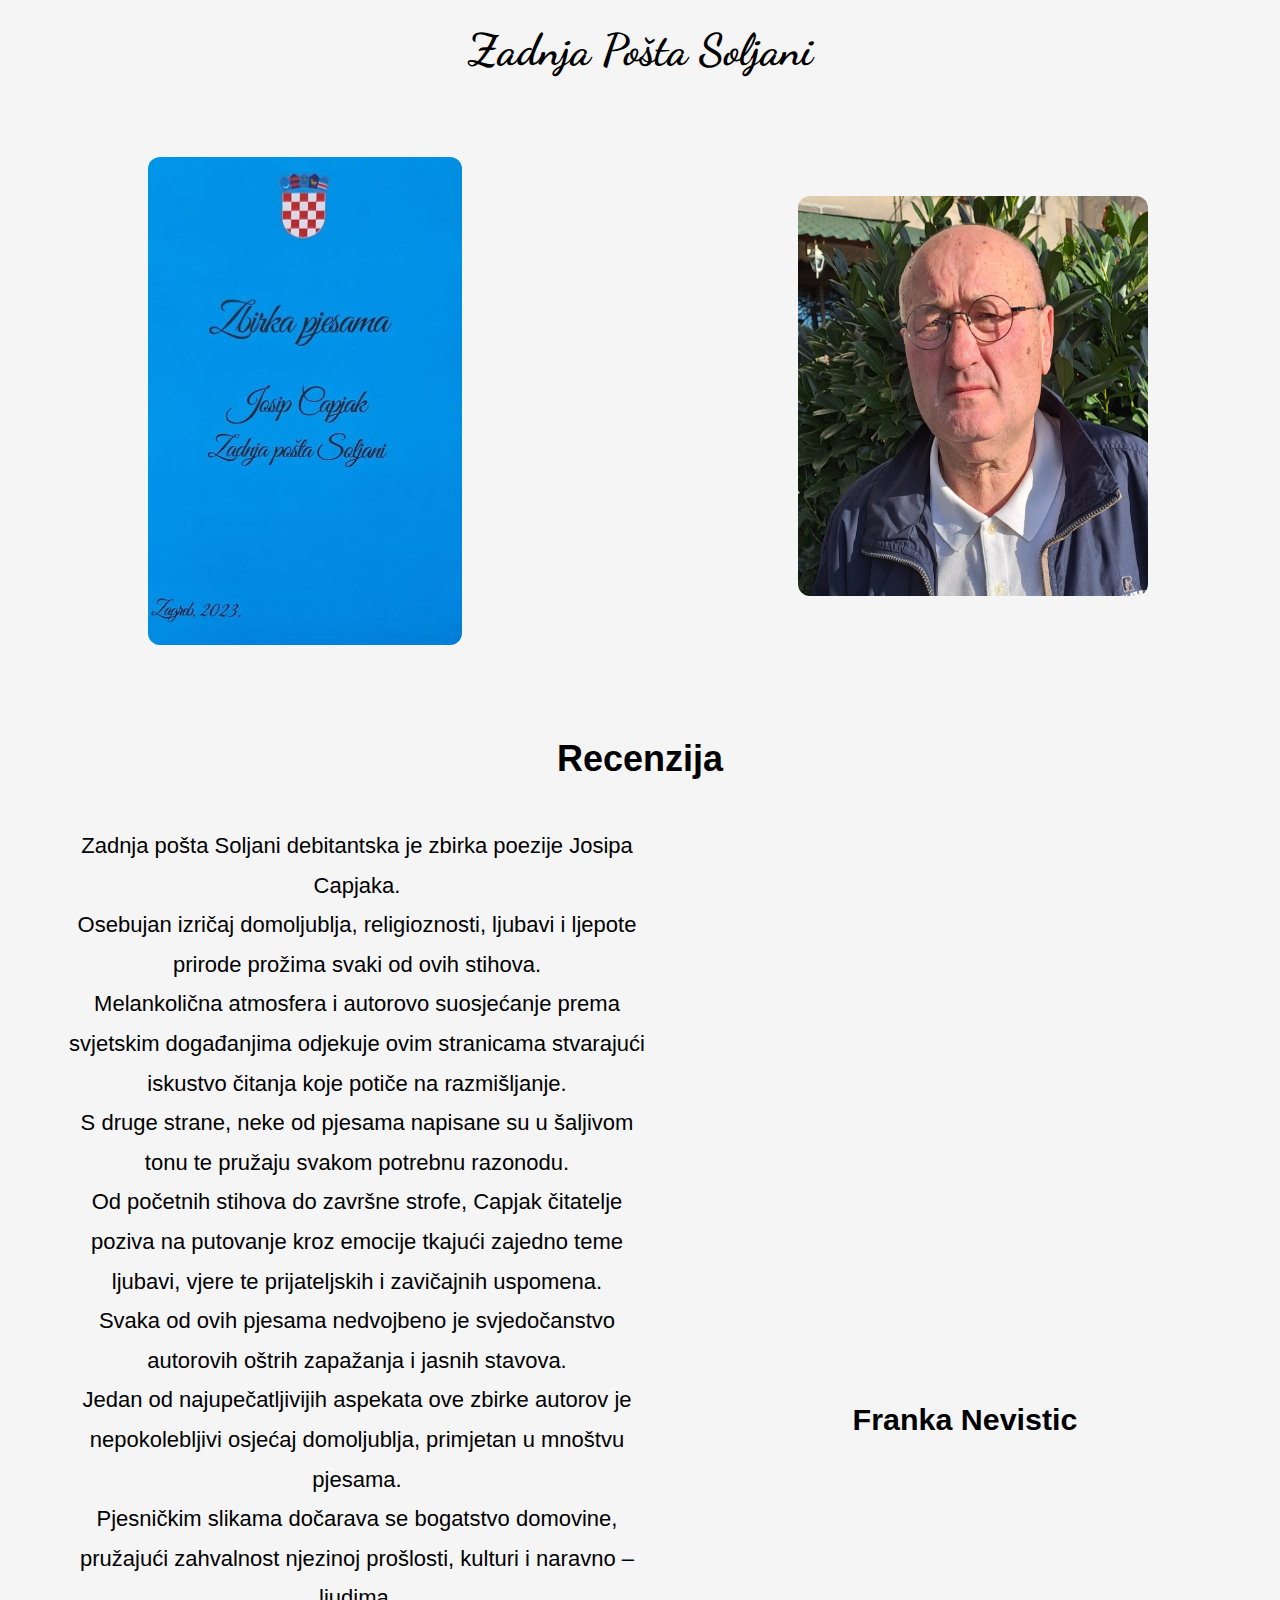
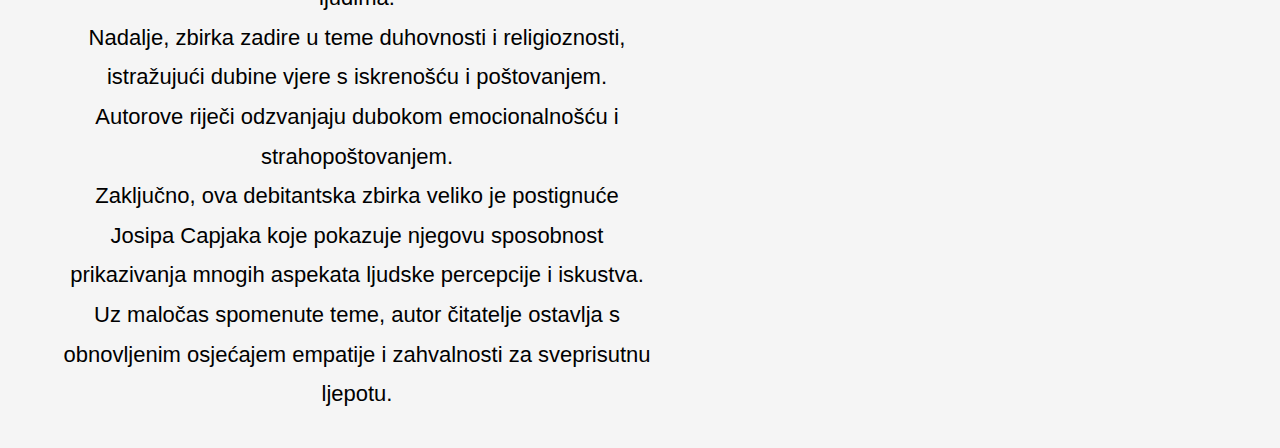
<file: index.html>
<!DOCTYPE html>
<html lang="en">
<head>
  <meta charset="UTF-8">
  <meta name="viewport" content="width=device-width, initial-scale=1.0">
  <link rel="stylesheet" href="styles.css">
  <link rel="preconnect" href="https://fonts.googleapis.com">
  <link rel="preconnect" href="https://fonts.gstatic.com" crossorigin>
  <link href="https://fonts.googleapis.com/css2?family=Dancing+Script:wght@400..700&display=swap" rel="stylesheet">
  <link rel="preconnect" href="https://fonts.googleapis.com">
  <link rel="preconnect" href="https://fonts.gstatic.com" crossorigin>
  <link href="https://fonts.googleapis.com/css2?family=Dancing+Script:wght@400..700&family=Oswald:wght@200..700&display=swap" rel="stylesheet">
  <title>Zbirka pjesama, Zadnja Posta Soljani</title>
</head>
<body>
  <div class="heading">
    <h1>Zadnja Pošta Soljani</h1>
  </div>
  <div class="picture-container">
    <div class="img">
      <div class="book">
        <img id="button" src="WhatsApp Image 2024-05-10 at 12.32.56 AM.jpeg">
      </div>
    </div>
    <div class="img flip-card">
      <div class="flip-card-inner">
      <div class="josip flip-card-front">
        <img src="WhatsApp Image 2024-05-10 at 12.32.55 AM.jpeg">
      </div>
      <div class="flip-card-back">
        <p>Josip Capjak rođen je 1954. godine u Soljanima, a odrastao je u zemljoradničkoj obitelji.<br> U Soljanima je završio osnovnoškolsko, a u Županji srednjoškolsko obrazovanje.<br> 
          Od 1973. živi u Zagrebu sa suprugom Nadom, inspiracijom za Pjesmu Esperanci, a sin Davor sudjelovao je u kompjuterskoj obradi ove zbirke pjesama. <br>
          Capjak se poezijom počeo baviti u zrelim godinama.<br> Sasvim slučajno inspiracija je dolazila sa svih strana.<br> Domoljublje, reminiscencija na stare prijatelje te pejzaž bili su glavni motivi u sastavljanju ovih stihova.<br> </p>
    </div>
  </div>
  </div>
  </div>
  <div class="recenzija">
    <div class="recenzija-heading">
      <h2>Recenzija</h2>
    </div>
    <div class="left-right">
    <div class="recenzija-tekst"><p>
      Zadnja pošta Soljani debitantska je zbirka poezije Josipa Capjaka.<br> Osebujan izričaj domoljublja, religioznosti, ljubavi i ljepote prirode prožima svaki od ovih stihova.<br> Melankolična atmosfera i autorovo suosjećanje prema svjetskim događanjima odjekuje ovim stranicama stvarajući iskustvo čitanja koje potiče na razmišljanje.<br> S druge strane, neke od pjesama napisane su u šaljivom tonu te pružaju svakom potrebnu razonodu.<br> Od početnih stihova do završne strofe, Capjak čitatelje poziva na putovanje kroz emocije tkajući zajedno teme ljubavi, vjere te prijateljskih i zavičajnih uspomena.<br> Svaka od ovih pjesama nedvojbeno je svjedočanstvo autorovih oštrih zapažanja i jasnih stavova.<br> 
      Jedan od najupečatljivijih aspekata ove zbirke autorov je nepokolebljivi osjećaj domoljublja, primjetan u mnoštvu pjesama.<br> Pjesničkim slikama dočarava se bogatstvo domovine, pružajući zahvalnost njezinoj prošlosti, kulturi i naravno – ljudima.<br>
      Nadalje, zbirka zadire u teme duhovnosti i religioznosti, istražujući dubine vjere s iskrenošću i poštovanjem.<br> Autorove riječi odzvanjaju dubokom emocionalnošću i strahopoštovanjem. <br>
      Zaključno, ova debitantska zbirka veliko je postignuće Josipa Capjaka koje pokazuje njegovu sposobnost prikazivanja mnogih aspekata ljudske percepcije i iskustva.<br> Uz maločas spomenute teme, autor čitatelje ostavlja s obnovljenim osjećajem empatije i zahvalnosti za sveprisutnu ljepotu.<br>
      </p>  
      </div>
    <div class="Franka">
      <h3>Franka Nevistic</h3>
    </div>
  </div>
  </div>
  <script src="script.js"></script>
</body>
</html>
</file>
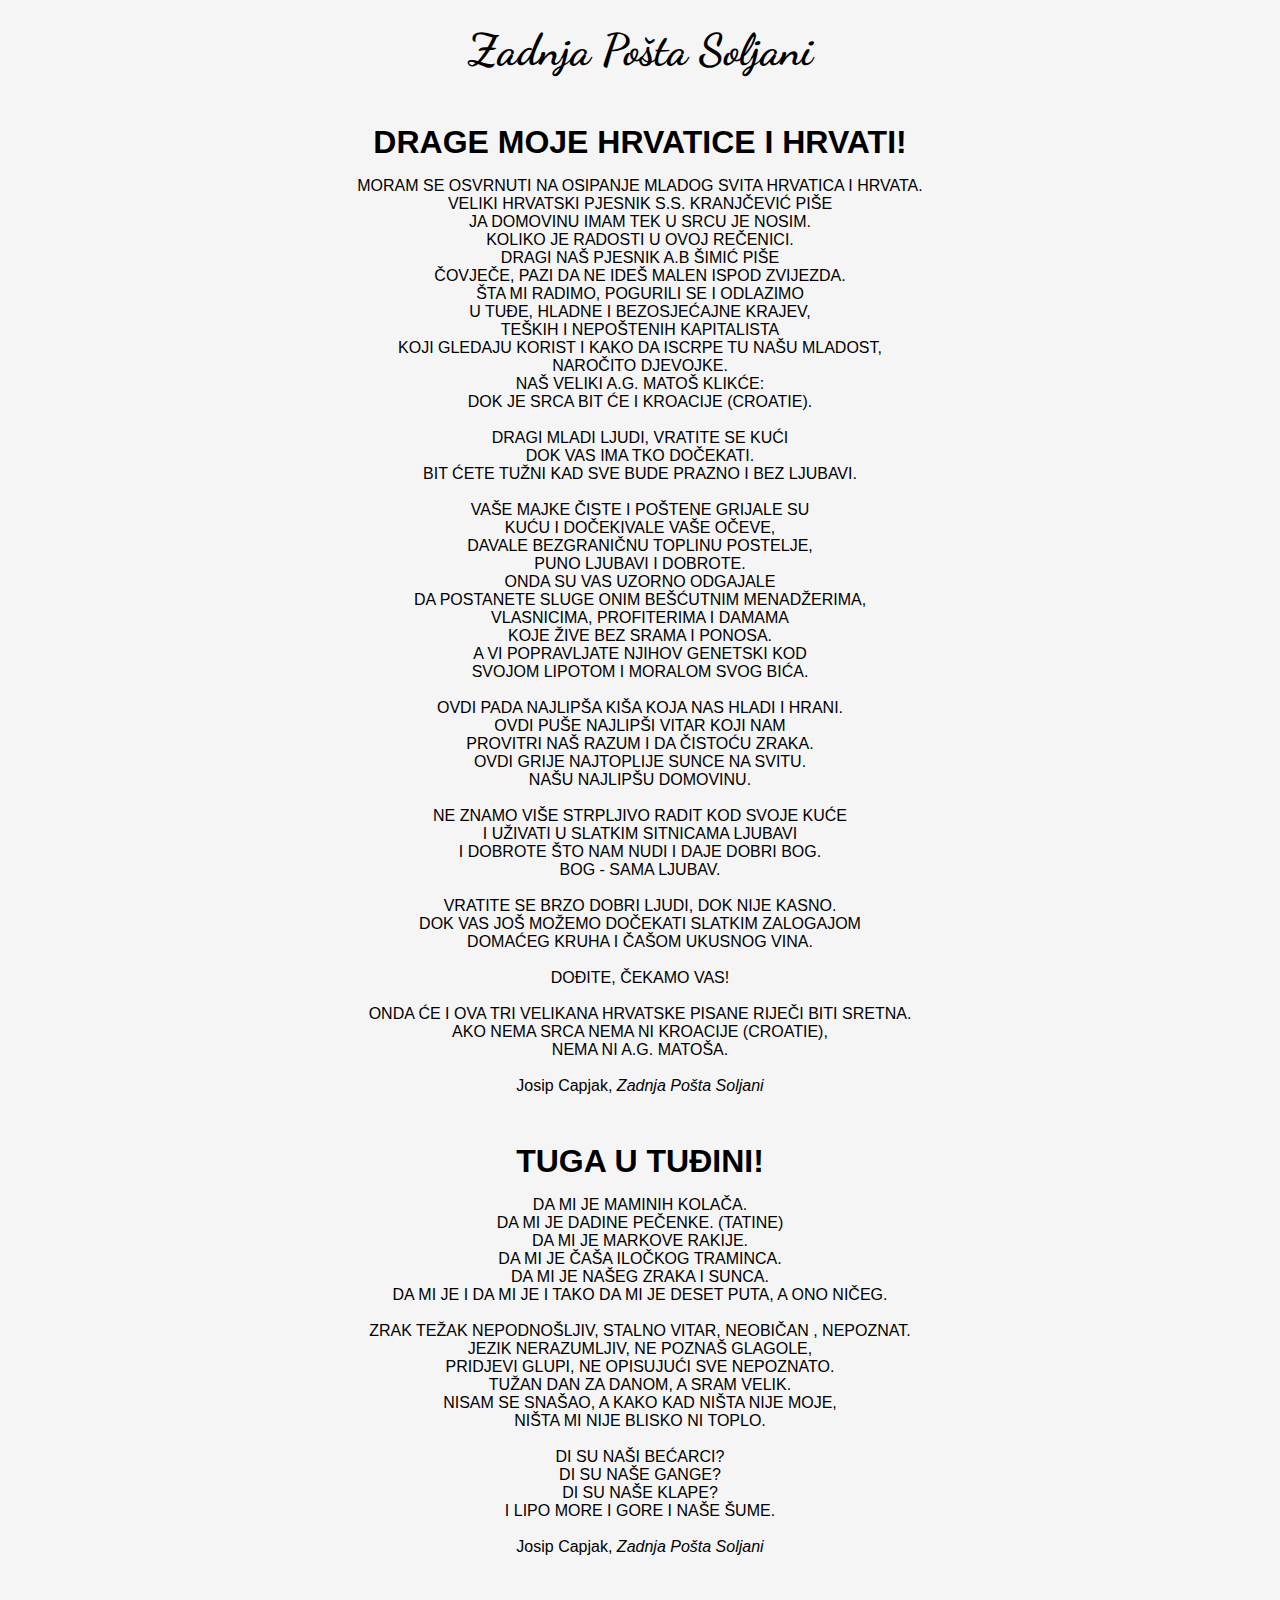
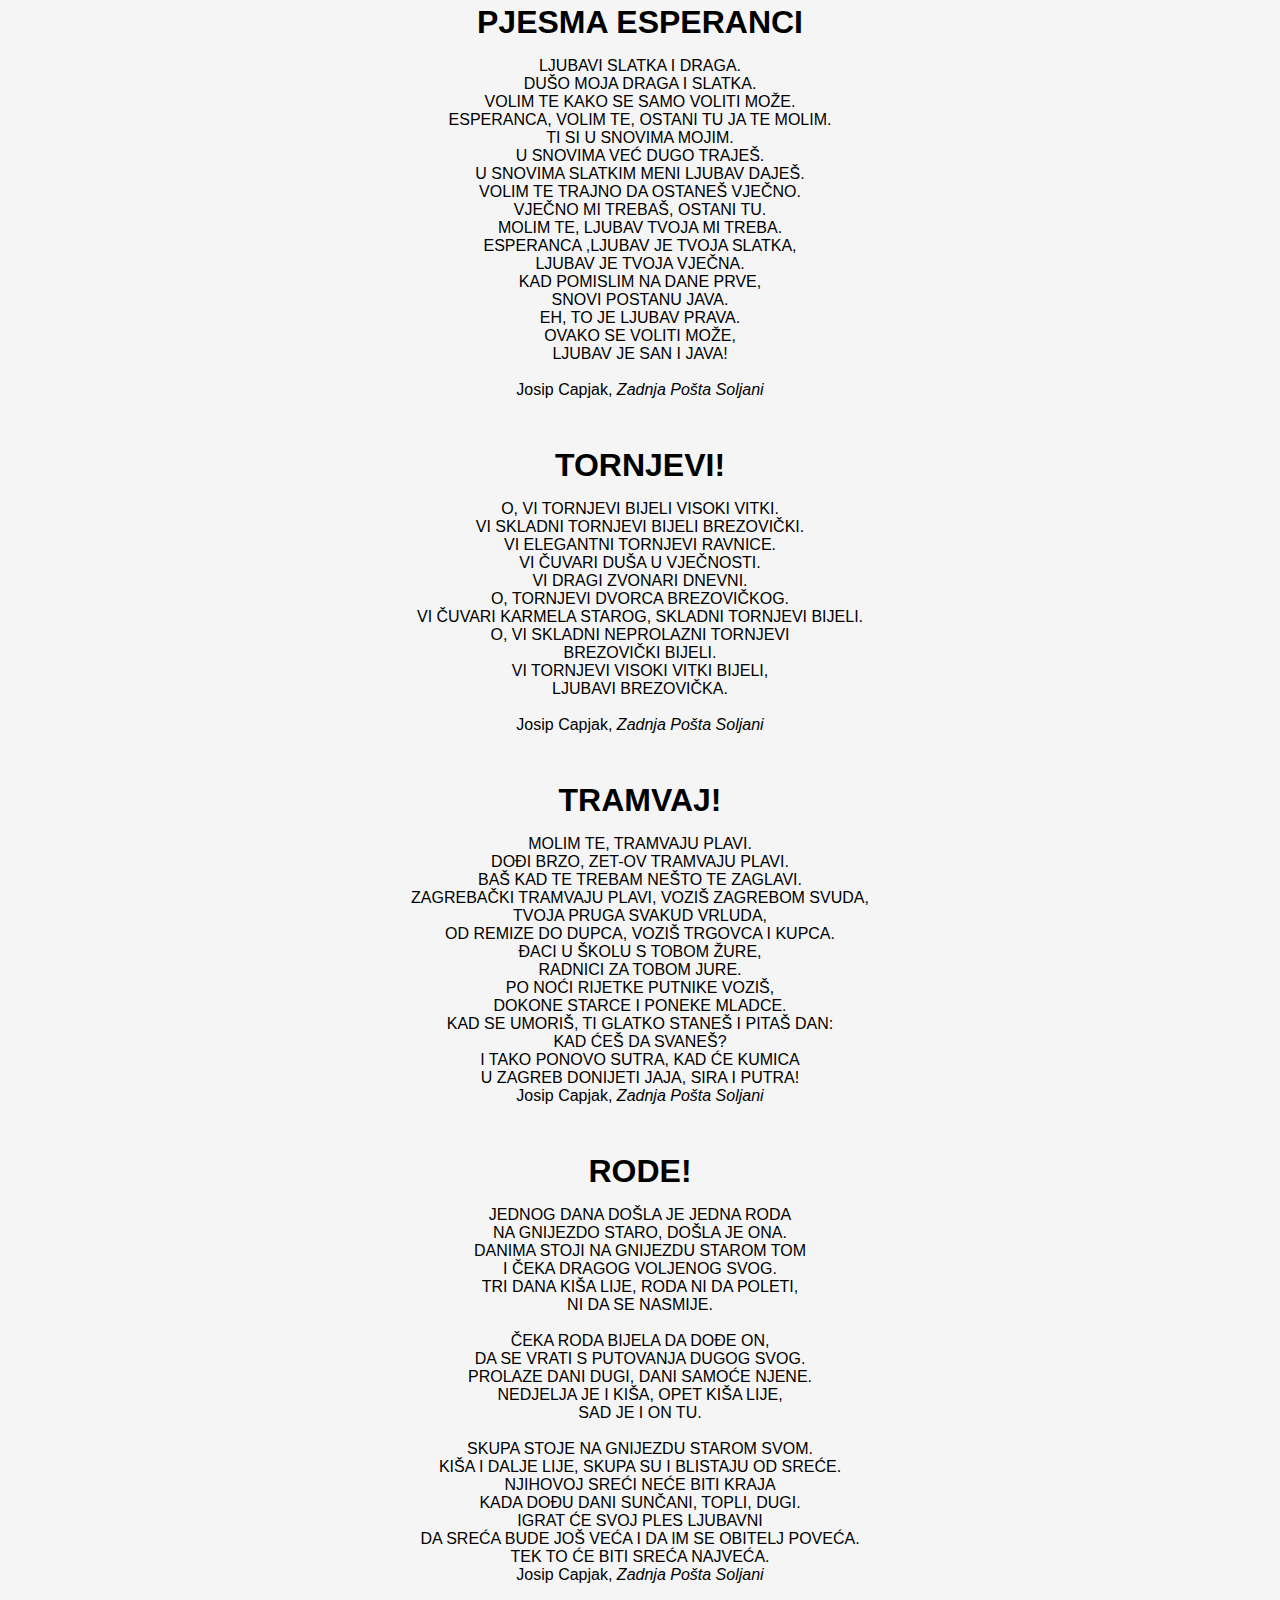
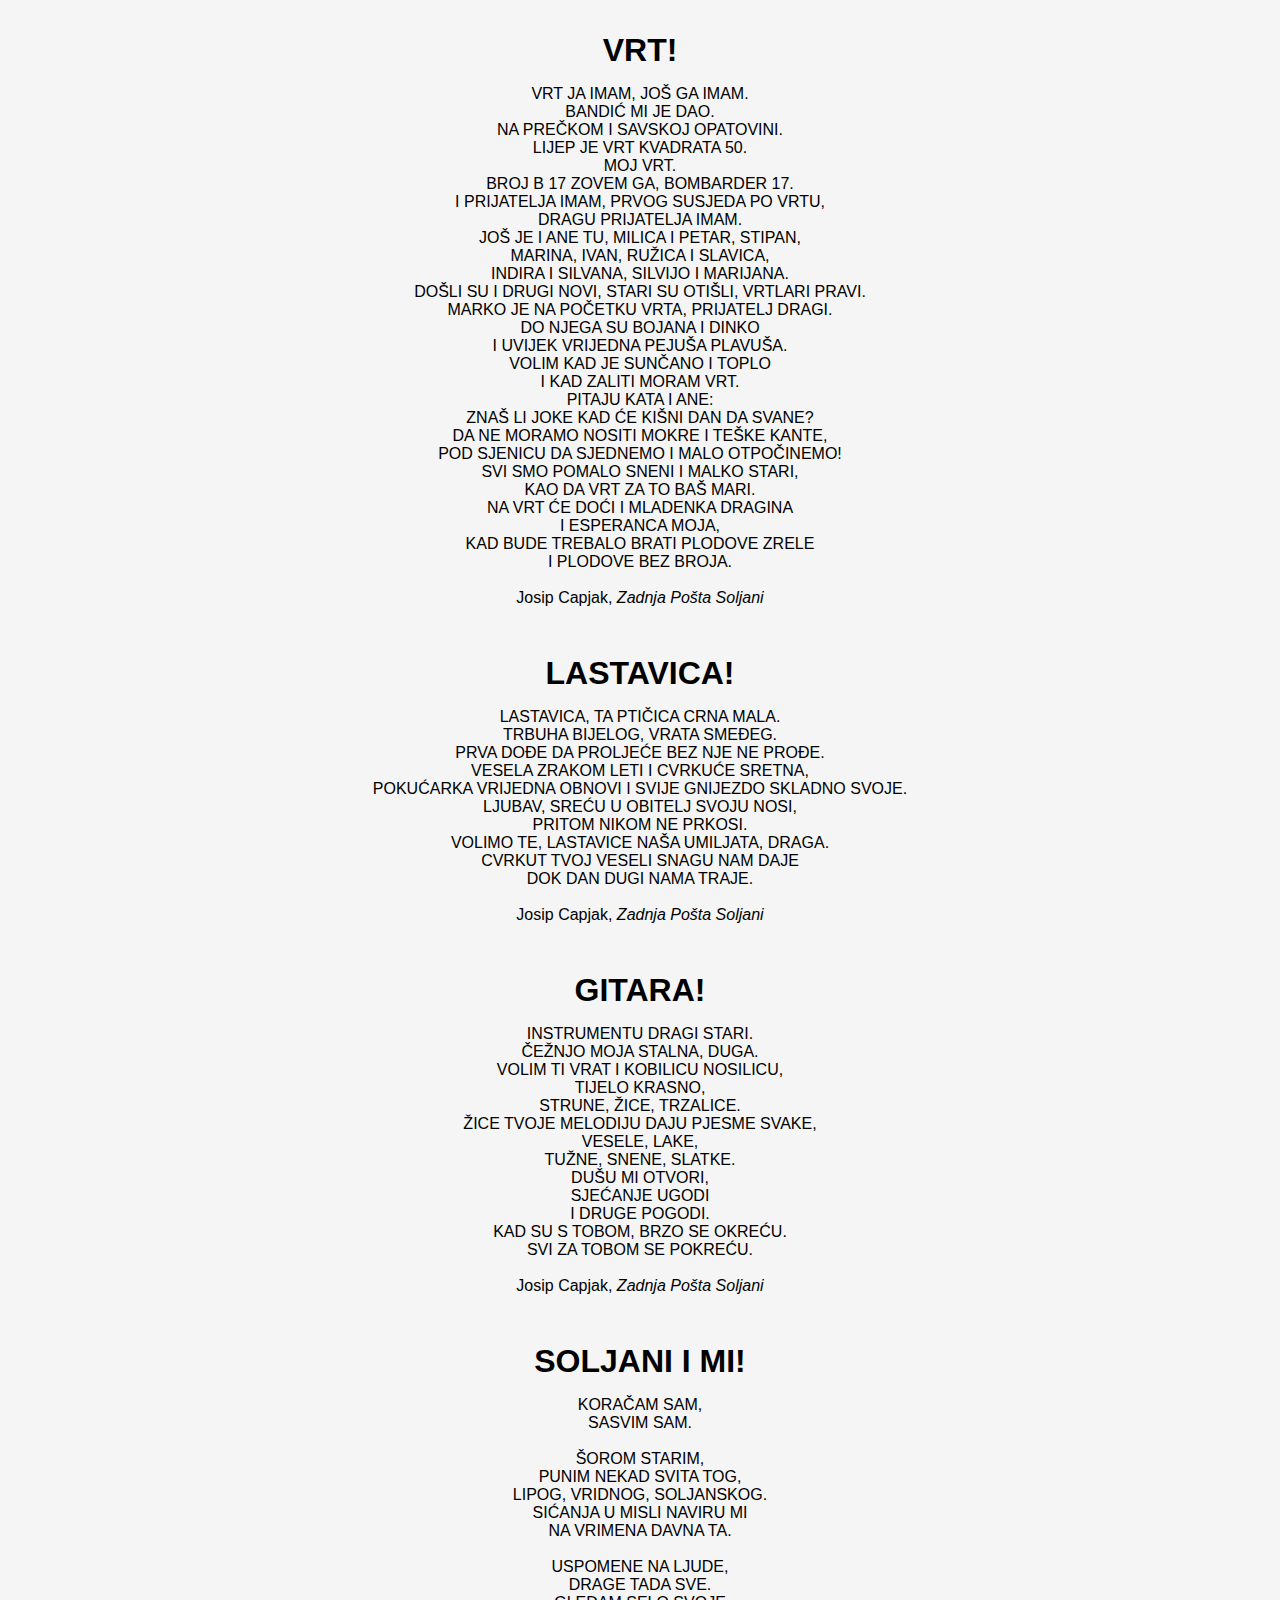
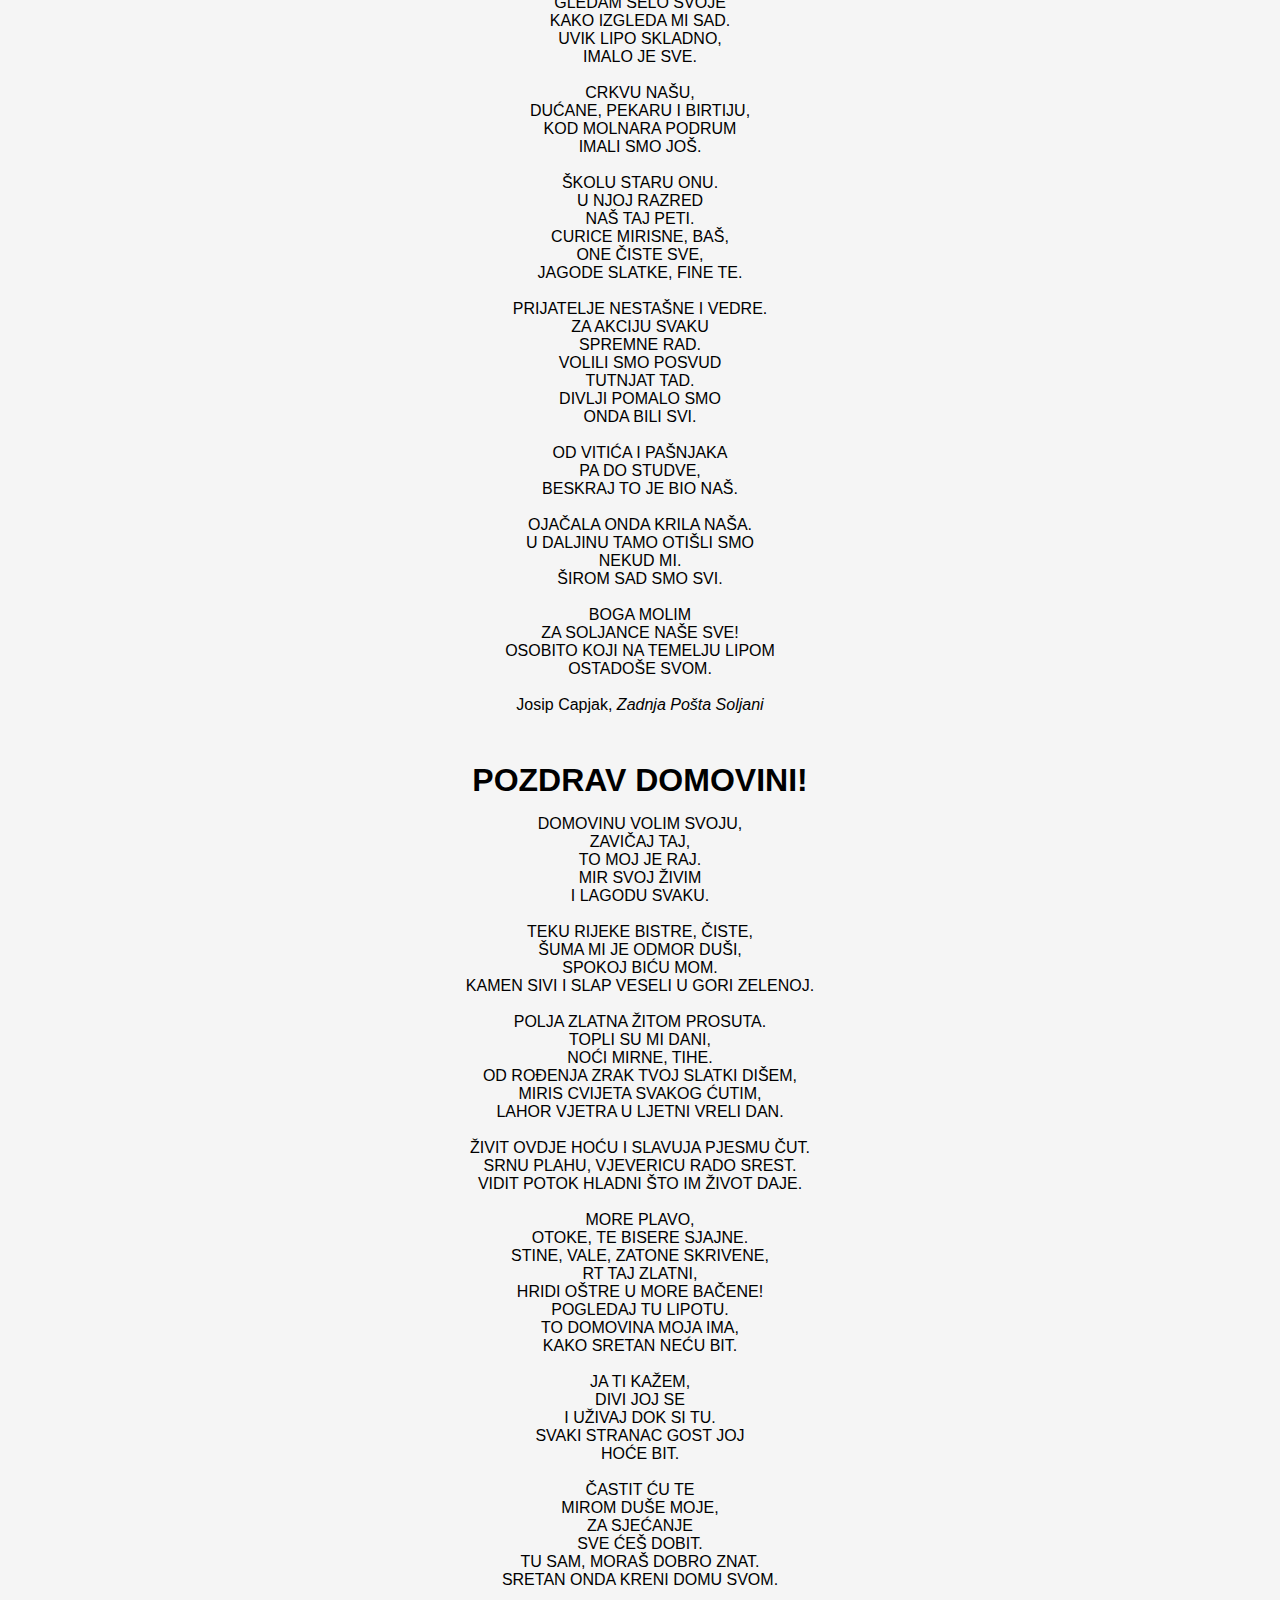
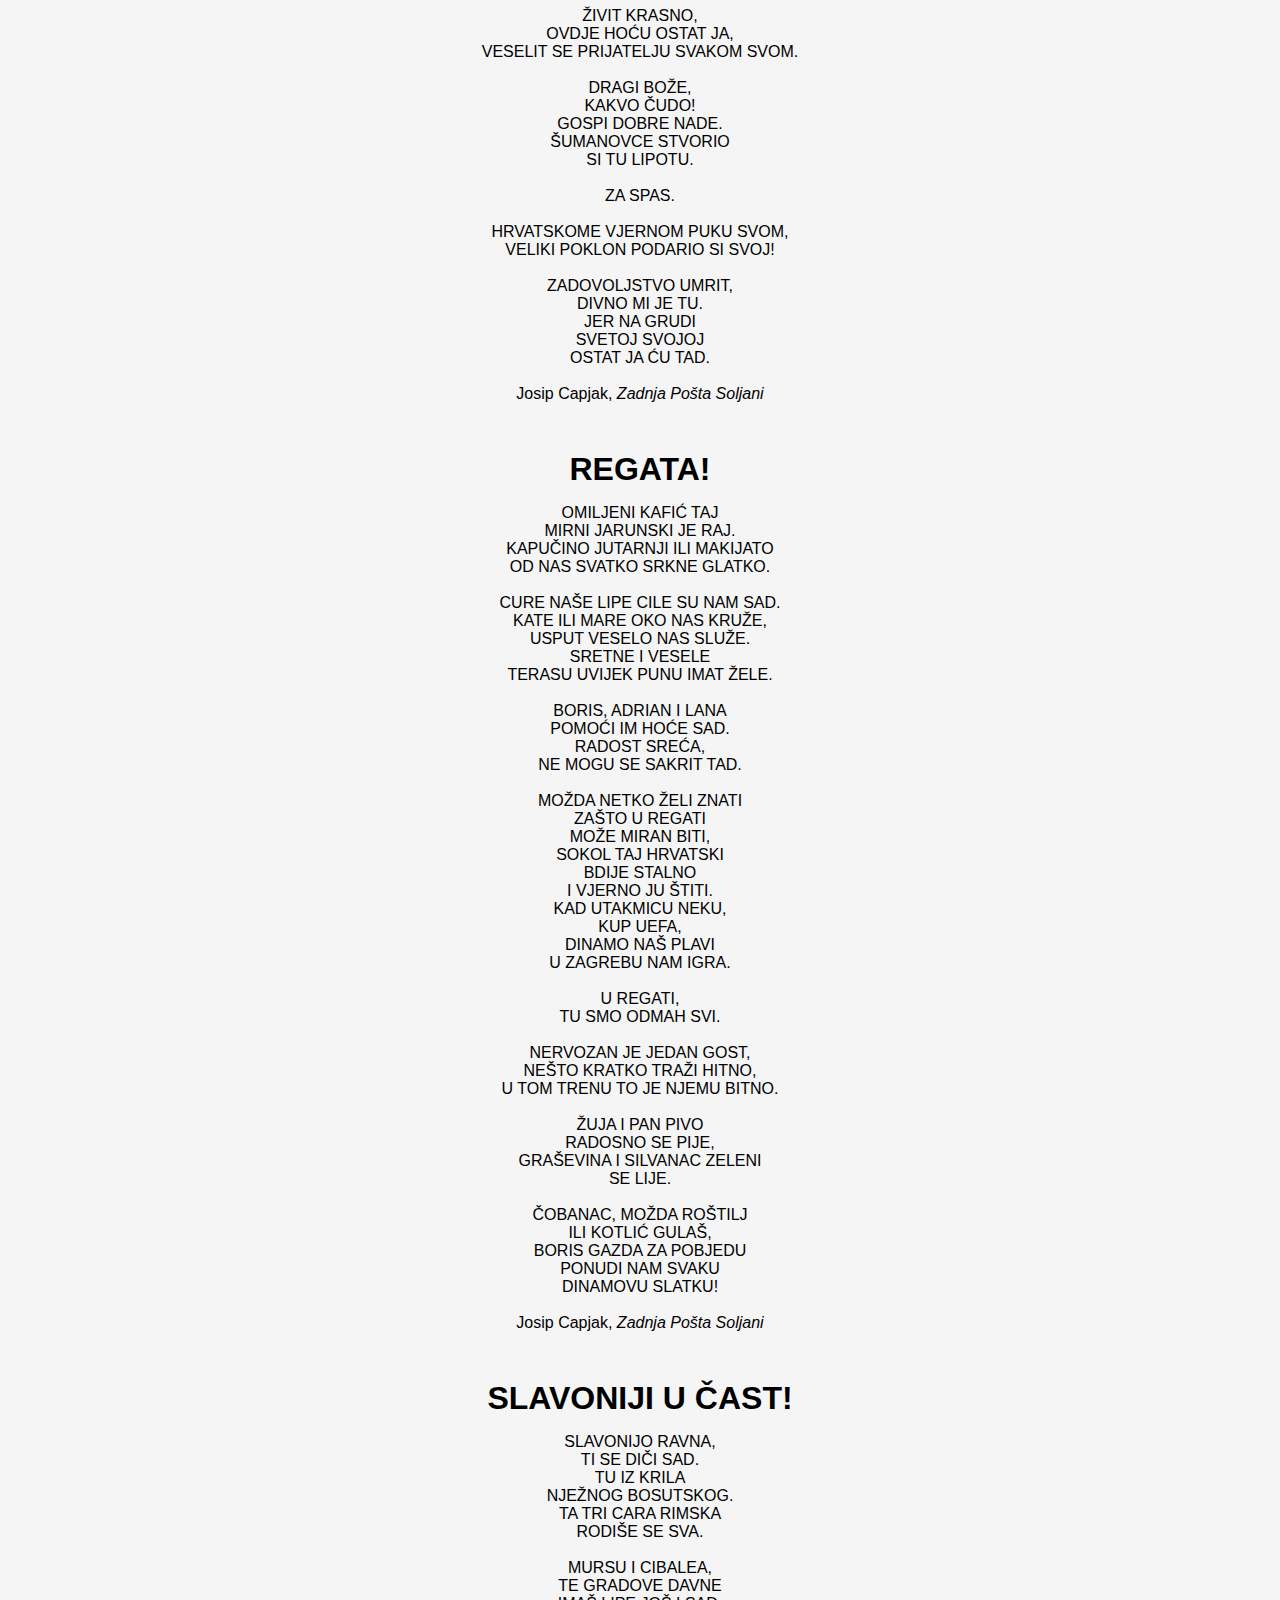
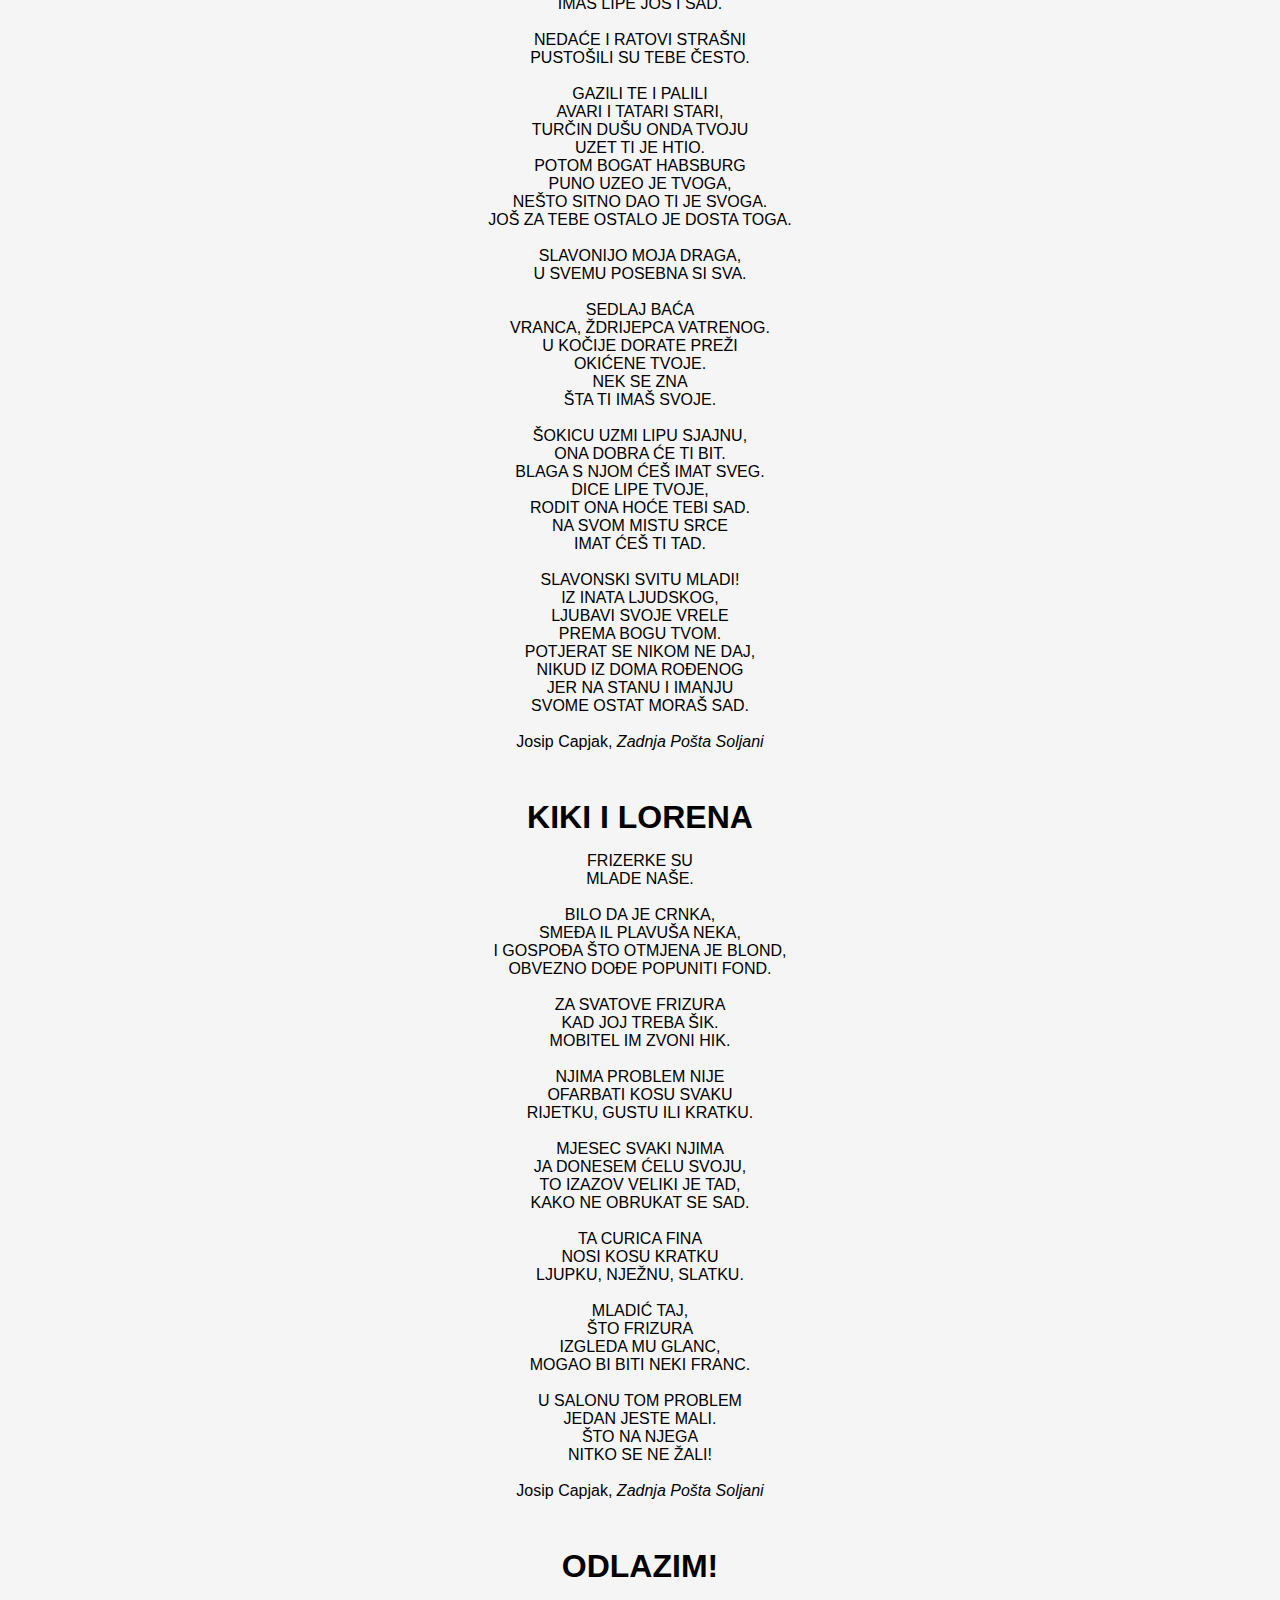
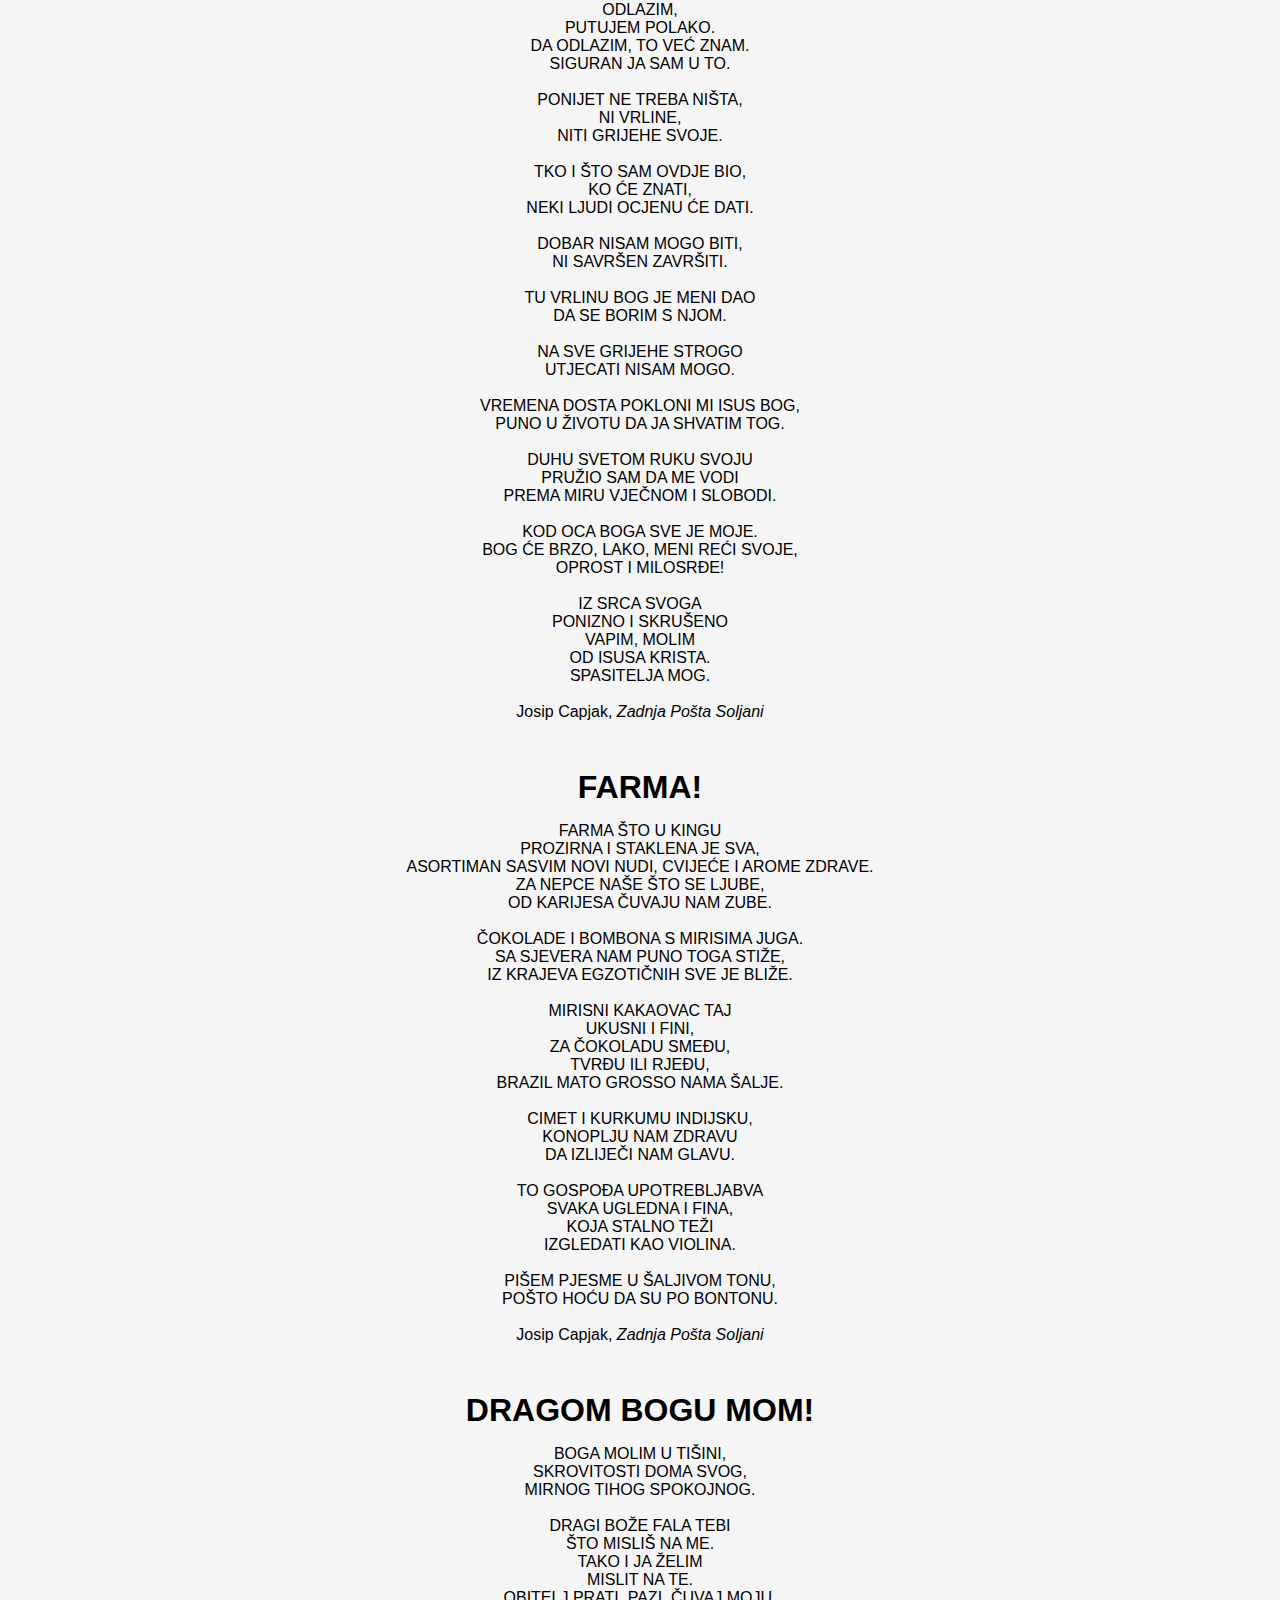
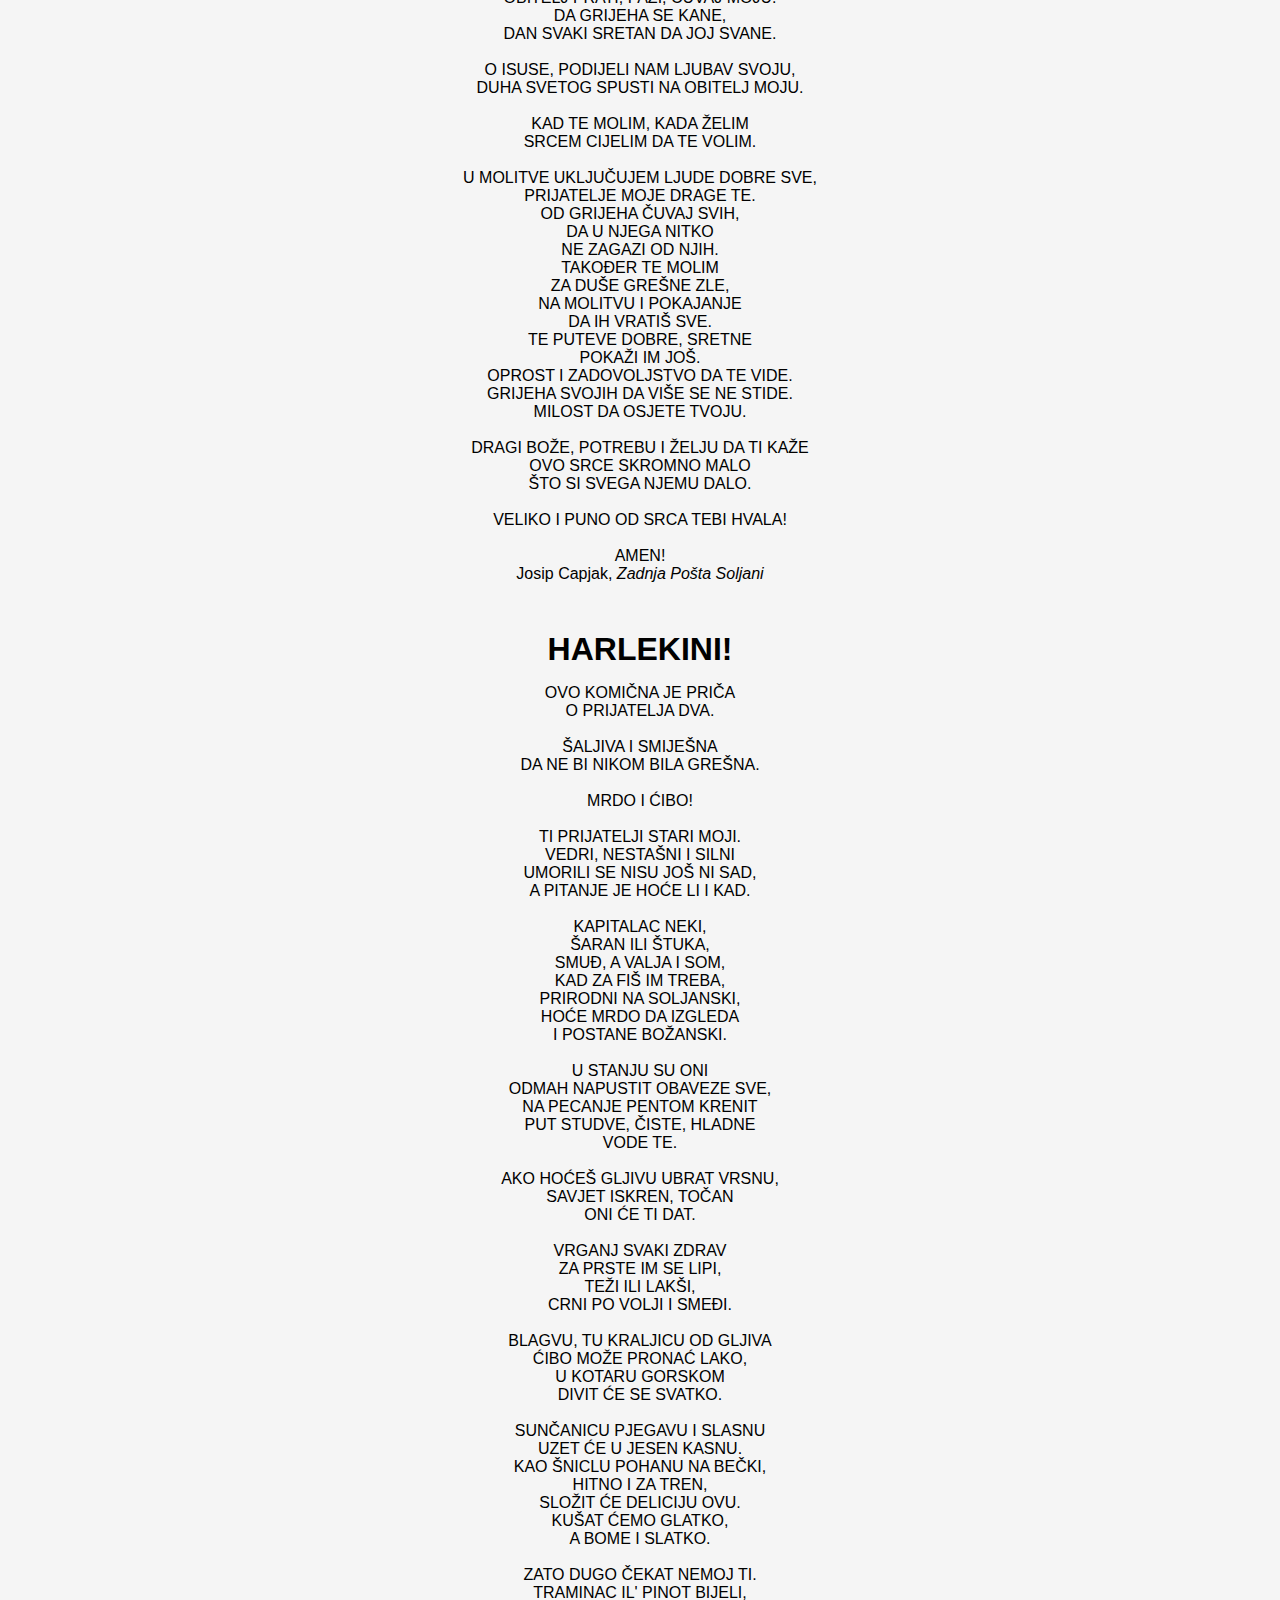
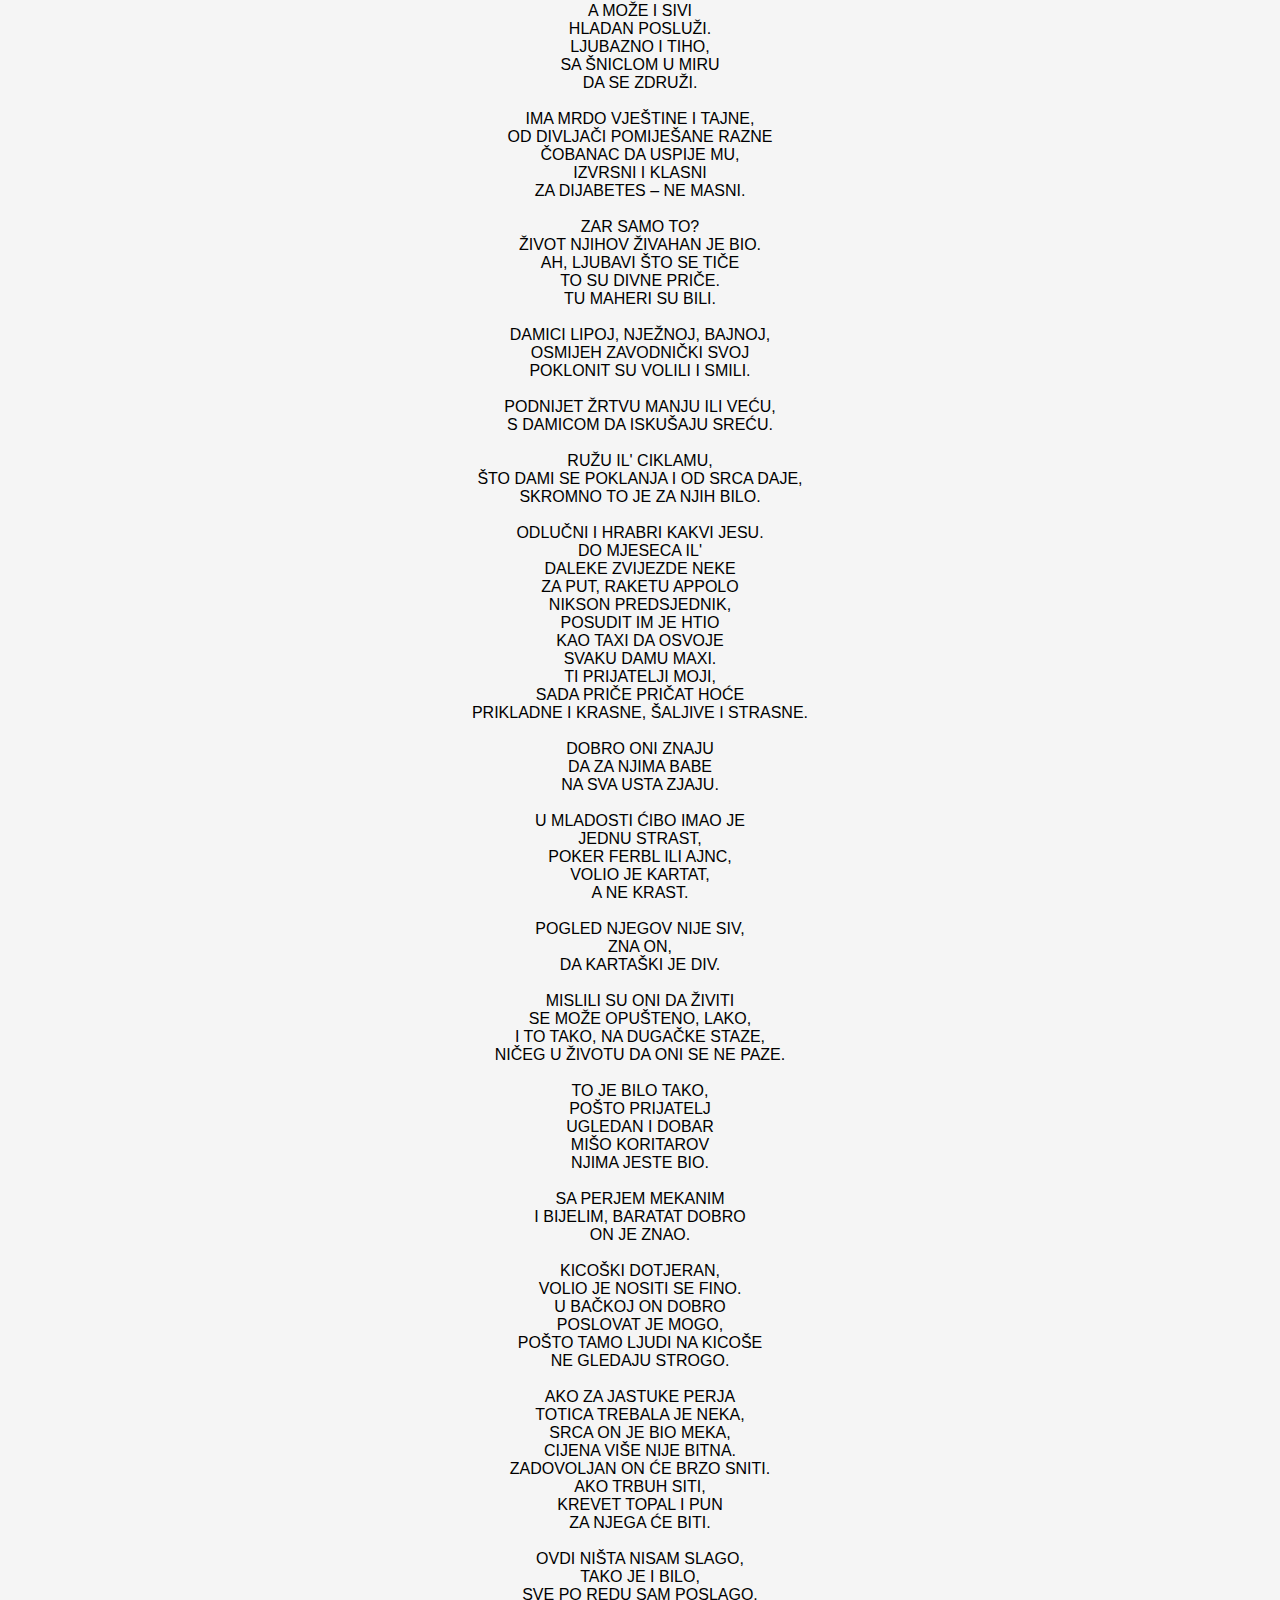
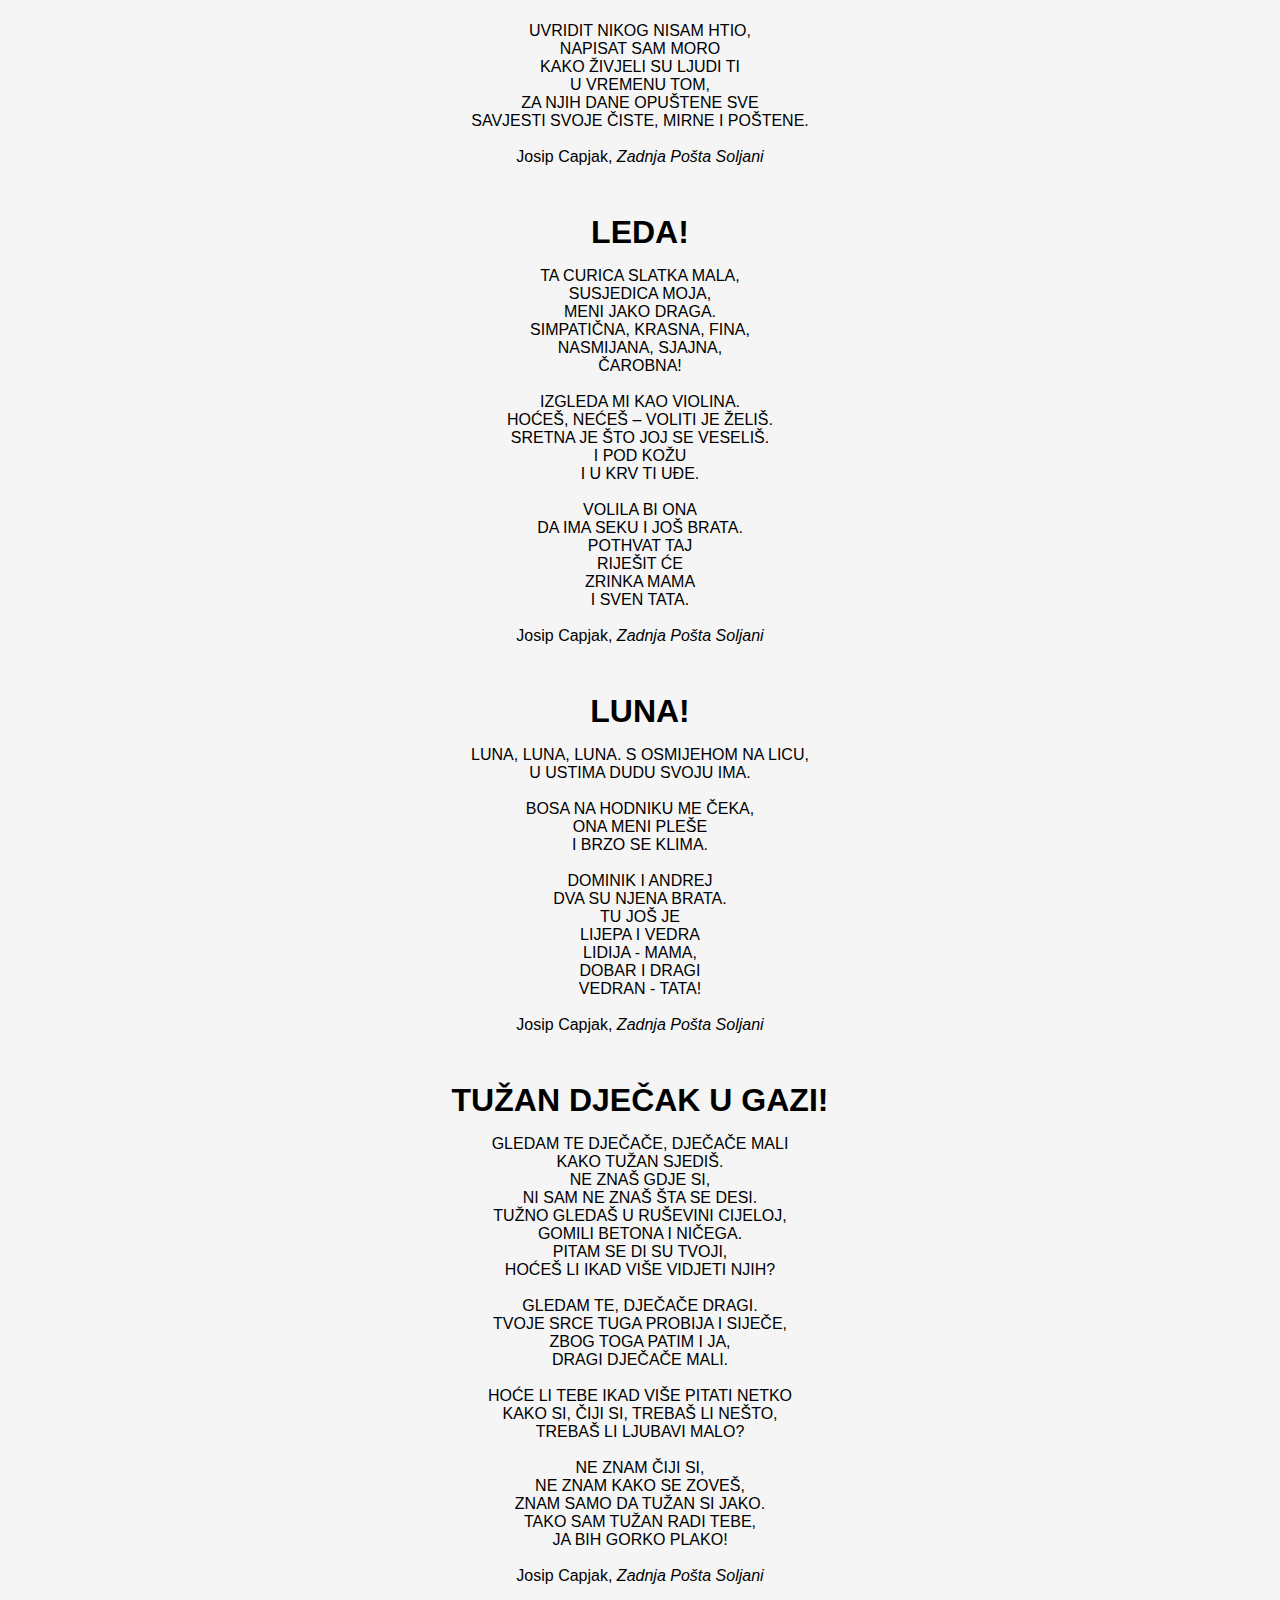
<file: drugi.html>
<!DOCTYPE html>
<html lang="en">
<head>
    <meta charset="UTF-8">
    <meta name="viewport" content="width=device-width, initial-scale=1.0">
    <link rel="stylesheet" href="styles.css">
    <link rel="preconnect" href="https://fonts.googleapis.com">
    <link rel="preconnect" href="https://fonts.gstatic.com" crossorigin>
    <link href="https://fonts.googleapis.com/css2?family=Dancing+Script:wght@400..700&display=swap" rel="stylesheet">
    <link rel="preconnect" href="https://fonts.googleapis.com">
    <link rel="preconnect" href="https://fonts.gstatic.com" crossorigin>
    <link href="https://fonts.googleapis.com/css2?family=Dancing+Script:wght@400..700&family=Oswald:wght@200..700&display=swap" rel="stylesheet">
    <title>Pjesme iz Soljane</title>
</head>
<body>
    <div class="pjesme" id="pjesme">
        <div class="heading heading2"><button class="clicker"><h1>Zadnja Pošta Soljani</h1></button></div>
        <div class="pjesma">
          <h1>DRAGE MOJE HRVATICE I HRVATI!</h1>
          <p>MORAM SE OSVRNUTI NA OSIPANJE MLADOG SVITA HRVATICA I HRVATA.<br>
            VELIKI HRVATSKI PJESNIK S.S. KRANJČEVIĆ PIŠE<br>
            JA DOMOVINU IMAM TEK U SRCU JE NOSIM.<br>
            KOLIKO JE RADOSTI U OVOJ REČENICI.<br>
            DRAGI NAŠ PJESNIK A.B ŠIMIĆ PIŠE<br>
            ČOVJEČE, PAZI DA NE IDEŠ MALEN ISPOD ZVIJEZDA.<br>
            ŠTA MI RADIMO, POGURILI SE I ODLAZIMO<br>
            U TUĐE, HLADNE I BEZOSJEĆAJNE KRAJEV,<br>
            TEŠKIH I NEPOŠTENIH KAPITALISTA<br>
            KOJI GLEDAJU KORIST I KAKO DA ISCRPE TU NAŠU MLADOST,<br>
            NAROČITO DJEVOJKE.<br>
            NAŠ VELIKI A.G. MATOŠ KLIKĆE:<br>
            DOK JE SRCA BIT ĆE I KROACIJE (CROATIE).<br>
            <br>
            DRAGI MLADI LJUDI, VRATITE SE KUĆI<br>
            DOK VAS IMA TKO DOČEKATI.<br>
            BIT ĆETE TUŽNI KAD SVE BUDE PRAZNO I BEZ LJUBAVI.<br>
            <br>
            VAŠE MAJKE ČISTE I POŠTENE GRIJALE SU<br>
            KUĆU I DOČEKIVALE VAŠE OČEVE,<br>
            DAVALE BEZGRANIČNU TOPLINU POSTELJE,<br>
            PUNO LJUBAVI I DOBROTE.<br>
            ONDA SU VAS UZORNO ODGAJALE<br>
            DA POSTANETE SLUGE ONIM BEŠĆUTNIM MENADŽERIMA,<br>
            VLASNICIMA, PROFITERIMA I DAMAMA<br>
            KOJE ŽIVE BEZ SRAMA I PONOSA.<br>
            A VI POPRAVLJATE NJIHOV GENETSKI KOD<br>
            SVOJOM LIPOTOM I MORALOM SVOG BIĆA.<br>
            <br>
            OVDI PADA NAJLIPŠA KIŠA KOJA NAS HLADI I HRANI.<br>
            OVDI PUŠE NAJLIPŠI VITAR KOJI NAM<br>
            PROVITRI NAŠ RAZUM I DA ČISTOĆU ZRAKA.<br>
            OVDI GRIJE NAJTOPLIJE SUNCE NA SVITU.<br>
            NAŠU NAJLIPŠU DOMOVINU.<br>
            <br>
            NE ZNAMO VIŠE STRPLJIVO RADIT KOD SVOJE KUĆE<br> 
            I UŽIVATI U SLATKIM SITNICAMA LJUBAVI<br>
            I DOBROTE ŠTO NAM NUDI I DAJE DOBRI BOG.<br>
            BOG - SAMA LJUBAV.<br>
            <br>
            VRATITE SE BRZO DOBRI LJUDI, DOK NIJE KASNO.<br>
            DOK VAS JOŠ MOŽEMO DOČEKATI SLATKIM ZALOGAJOM<br>
            DOMAĆEG KRUHA I ČAŠOM UKUSNOG VINA.<br>
            <br>
            DOĐITE, ČEKAMO VAS!<br>
            <br>
            ONDA ĆE I OVA TRI VELIKANA HRVATSKE PISANE RIJEČI BITI SRETNA.<br>
            AKO NEMA SRCA NEMA NI KROACIJE (CROATIE),<br>
            NEMA NI A.G. MATOŠA.<br>
            <br></p>
          <p>Josip Capjak, <i>Zadnja Pošta Soljani</i></p>
        </div>
        <div class="pjesma">
          <h1>TUGA U TUĐINI!</h1>
          <p>DA MI JE MAMINIH KOLAČA.<br>
            DA MI JE DADINE PEČENKE. (TATINE)<br>
            DA MI JE MARKOVE RAKIJE.<br>
            DA MI JE ČAŠA ILOČKOG TRAMINCA.<br>
            DA MI JE NAŠEG ZRAKA I SUNCA.<br>
            DA MI JE I DA MI JE  I TAKO DA MI JE DESET PUTA, A ONO NIČEG.<br>
            <br>
            ZRAK TEŽAK NEPODNOŠLJIV, STALNO VITAR, NEOBIČAN , NEPOZNAT.<br>
            JEZIK NERAZUMLJIV, NE POZNAŠ GLAGOLE,<br>
            PRIDJEVI GLUPI, NE OPISUJUĆI SVE NEPOZNATO.<br>
            TUŽAN DAN ZA DANOM, A SRAM VELIK.<br>
            NISAM SE SNAŠAO, A KAKO KAD NIŠTA NIJE MOJE,<br>
            NIŠTA MI NIJE BLISKO NI TOPLO.<br>
            <br>
            DI SU NAŠI BEĆARCI?<br>
            DI SU NAŠE GANGE?<br>
            DI SU NAŠE KLAPE?<br>
            I LIPO MORE I GORE I NAŠE ŠUME.<br>
            <br></p>
          <p>Josip Capjak, <i>Zadnja Pošta Soljani</i></p>
        </div>
        <div class="pjesma">
          <h1>PJESMA ESPERANCI</h1>
          <p>LJUBAVI SLATKA I DRAGA.<br>
            DUŠO MOJA DRAGA I SLATKA.<br>
            VOLIM TE KAKO SE SAMO VOLITI MOŽE.<br>
            ESPERANCA, VOLIM TE, OSTANI TU JA TE MOLIM.<br>
            TI SI U SNOVIMA MOJIM.<br>
            U SNOVIMA VEĆ DUGO TRAJEŠ.<br>
            U SNOVIMA SLATKIM MENI LJUBAV DAJEŠ.<br>
            VOLIM TE TRAJNO DA OSTANEŠ VJEČNO.<br>
            VJEČNO MI TREBAŠ, OSTANI TU.<br>
            MOLIM TE, LJUBAV TVOJA MI TREBA.<br>
            ESPERANCA ,LJUBAV JE TVOJA SLATKA,<br>
            LJUBAV JE TVOJA VJEČNA.<br>
            KAD POMISLIM NA DANE PRVE,<br>
            SNOVI POSTANU JAVA.<br>
            EH, TO JE LJUBAV PRAVA.<br>
            OVAKO SE VOLITI MOŽE,<br>
            LJUBAV JE SAN I JAVA!<br>
            <br></p>
          <p>Josip Capjak, <i>Zadnja Pošta Soljani</i></p>
        </div>
        <div class="pjesma">
          <h1>TORNJEVI!</h1>
          <p>O, VI TORNJEVI BIJELI VISOKI VITKI.<br>
            VI SKLADNI TORNJEVI BIJELI BREZOVIČKI.<br>
            VI ELEGANTNI TORNJEVI RAVNICE.<br>
            VI ČUVARI DUŠA U VJEČNOSTI.<br>
            VI DRAGI ZVONARI DNEVNI.<br>
            O, TORNJEVI DVORCA BREZOVIČKOG.<br>
            VI ČUVARI KARMELA STAROG, SKLADNI TORNJEVI BIJELI.<br>
            O, VI SKLADNI NEPROLAZNI TORNJEVI<br>
            BREZOVIČKI BIJELI.<br>
            VI TORNJEVI VISOKI VITKI BIJELI,<br>
            LJUBAVI BREZOVIČKA.<br>
            <br></p>
          <p>Josip Capjak, <i>Zadnja Pošta Soljani</i></p>
        </div>
        <div class="pjesma">
          <h1>TRAMVAJ!</h1>
          <p>MOLIM TE, TRAMVAJU PLAVI.<br>
            DOĐI BRZO, ZET-OV TRAMVAJU PLAVI.<br>
            BAŠ KAD TE TREBAM NEŠTO TE ZAGLAVI.<br>
            ZAGREBAČKI TRAMVAJU PLAVI, VOZIŠ ZAGREBOM SVUDA,<br>
            TVOJA PRUGA SVAKUD VRLUDA,<br>
            OD REMIZE DO DUPCA, VOZIŠ TRGOVCA I KUPCA.<br>
            ĐACI U ŠKOLU S TOBOM ŽURE,<br>
            RADNICI ZA TOBOM JURE.<br>
            PO NOĆI RIJETKE PUTNIKE VOZIŠ,<br>
            DOKONE STARCE I PONEKE MLADCE.<br>
            KAD SE UMORIŠ, TI GLATKO STANEŠ I PITAŠ DAN:<br>
            KAD ĆEŠ DA SVANEŠ?<br>
            I TAKO PONOVO SUTRA, KAD ĆE KUMICA<br>
            U ZAGREB DONIJETI JAJA, SIRA I PUTRA!<br>
            <br</p>
          <p>Josip Capjak, <i>Zadnja Pošta Soljani</i></p>
        </div>
        <div class="pjesma">
          <h1>RODE!</h1>
          <p>JEDNOG DANA DOŠLA JE JEDNA RODA<br>
            NA GNIJEZDO STARO, DOŠLA JE ONA.<br>
            DANIMA STOJI NA GNIJEZDU STAROM TOM<br>
            I ČEKA DRAGOG VOLJENOG SVOG.<br>
            TRI DANA KIŠA LIJE, RODA NI DA POLETI,<br>
            NI DA SE NASMIJE.<br>
            <br>
            ČEKA RODA BIJELA DA DOĐE ON,<br>
            DA SE VRATI S PUTOVANJA DUGOG SVOG.<br>
            PROLAZE DANI DUGI, DANI SAMOĆE NJENE.<br>
            NEDJELJA JE I KIŠA, OPET KIŠA LIJE,<br>
            SAD JE I ON TU.<br>
            <br>
            SKUPA STOJE NA GNIJEZDU STAROM SVOM.<br>
            KIŠA I DALJE LIJE, SKUPA SU I BLISTAJU OD SREĆE.<br>
            NJIHOVOJ SREĆI NEĆE BITI KRAJA<br>
            KADA DOĐU DANI SUNČANI, TOPLI, DUGI.<br>
            IGRAT ĆE SVOJ PLES LJUBAVNI <br>
            DA SREĆA BUDE JOŠ VEĆA I DA IM SE OBITELJ POVEĆA.<br>
            TEK TO ĆE BITI SREĆA NAJVEĆA.<br>
            <br</p>
          <p>Josip Capjak, <i>Zadnja Pošta Soljani</i></p>
        </div>
        <div class="pjesma">
          <h1>VRT!</h1>
          <p>VRT JA IMAM, JOŠ GA IMAM.<br>
            BANDIĆ MI JE DAO.<br>
            NA PREČKOM I SAVSKOJ OPATOVINI.<br>
            LIJEP JE VRT KVADRATA 50. <br>
            MOJ VRT.<br>
            BROJ B 17 ZOVEM GA, BOMBARDER 17.<br>
            I PRIJATELJA IMAM, PRVOG SUSJEDA PO VRTU,<br>
            DRAGU PRIJATELJA IMAM.<br>
            JOŠ JE I ANE TU, MILICA I PETAR, STIPAN,<br>
            MARINA, IVAN, RUŽICA I SLAVICA,<br>
            INDIRA I SILVANA, SILVIJO I MARIJANA.<br>
            DOŠLI SU I DRUGI NOVI, STARI SU OTIŠLI, VRTLARI PRAVI.<br>
            MARKO JE NA POČETKU VRTA, PRIJATELJ DRAGI.<br>
            DO NJEGA SU BOJANA I DINKO<br>
            I UVIJEK VRIJEDNA PEJUŠA PLAVUŠA.<br>
            VOLIM KAD JE SUNČANO I TOPLO <br>
            I KAD ZALITI MORAM VRT.<br>
            PITAJU KATA I ANE:<br>
            ZNAŠ LI JOKE KAD ĆE KIŠNI DAN DA SVANE?<br>
            DA NE MORAMO NOSITI MOKRE I TEŠKE KANTE,<br>
            POD SJENICU DA SJEDNEMO I MALO OTPOČINEMO!<br>
            SVI SMO POMALO SNENI I MALKO STARI,<br>
            KAO DA VRT ZA TO BAŠ MARI.<br>
            NA VRT ĆE DOĆI I MLADENKA DRAGINA<br>
            I ESPERANCA MOJA,<br>
            KAD BUDE TREBALO BRATI PLODOVE ZRELE<br>
            I PLODOVE BEZ BROJA. <br>
            <br></p>
          <p>Josip Capjak, <i>Zadnja Pošta Soljani</i></p>
        </div>
        <div class="pjesma">
          <h1>LASTAVICA!</h1>
          <p class="to-upper">Lastavica, ta ptičica crna mala.<br>
            Trbuha bijelog, vrata smeđeg.<br>
            Prva dođe da proljeće bez nje ne prođe.<br>
            Vesela zrakom leti i cvrkuće sretna,<br>
            Pokućarka vrijedna obnovi i svije gnijezdo skladno svoje.<br>
            Ljubav, sreću u obitelj svoju nosi,<br>
            pritom nikom ne prkosi.<br>
            Volimo te, lastavice naša umiljata, draga.<br>
            Cvrkut tvoj veseli snagu nam daje<br>
            dok dan dugi nama traje.<br>
            <br></p>
          <p>Josip Capjak, <i>Zadnja Pošta Soljani</i></p>
        </div>
        <div class="pjesma">
          <h1>GITARA!</h1>
          <p class="to-upper">Instrumentu dragi stari.<br>
            Čežnjo moja stalna, duga.<br>
            Volim ti vrat i kobilicu nosilicu,<br>
            tijelo krasno,<br>
            strune, žice, trzalice.<br>
            Žice tvoje melodiju daju pjesme svake,<br>
            vesele, lake,<br>
            tužne, snene, slatke.<br>
            Dušu mi otvori,<br>
            sjećanje ugodi<br>
            i druge pogodi.<br>
            Kad su s tobom, brzo se okreću.<br>
            Svi za tobom se pokreću.<br>
            <br></p>
          <p>Josip Capjak, <i>Zadnja Pošta Soljani</i></p>
        </div>
        <div class="pjesma">
          <h1>SOLJANI I MI!</h1>
          <p>KORAČAM SAM,<br>
            SASVIM SAM.<br>
            <br>
            ŠOROM STARIM,<br>
            PUNIM NEKAD SVITA TOG,<br>
            LIPOG, VRIDNOG, SOLJANSKOG.<br>
            SIĆANJA U MISLI NAVIRU MI<br>
            NA VRIMENA DAVNA TA.<br>
            <br>
            USPOMENE NA LJUDE,<br>
            DRAGE TADA SVE.<br>
            GLEDAM SELO SVOJE<br>
            KAKO IZGLEDA MI SAD.<br>
            UVIK LIPO SKLADNO,<br>
            IMALO JE SVE.<br>
            <br>
            CRKVU NAŠU,<br>
            DUĆANE, PEKARU I BIRTIJU,<br>
            KOD MOLNARA PODRUM<br>
            IMALI SMO JOŠ.<br>
            <br>
            ŠKOLU STARU ONU.<br>
            U NJOJ RAZRED<br>
            NAŠ TAJ PETI.<br>
            CURICE MIRISNE, BAŠ,<br>
            ONE ČISTE SVE,<br>
            JAGODE SLATKE, FINE TE.<br>
            <br>
            PRIJATELJE NESTAŠNE I VEDRE.<br>
            ZA AKCIJU SVAKU<br>
            SPREMNE RAD.<br>
            VOLILI SMO POSVUD<br>
            TUTNJAT TAD.<br>
            DIVLJI POMALO SMO<br>
            ONDA BILI SVI.<br>
            <br>
            
            OD VITIĆA I PAŠNJAKA<br>
            PA DO STUDVE,<br>
            BESKRAJ TO JE BIO NAŠ.<br>
            <br>
            OJAČALA ONDA KRILA NAŠA.<br>
            U DALJINU TAMO OTIŠLI SMO<br>
            NEKUD MI.<br>
            ŠIROM SAD SMO SVI.<br>
            <br>
            BOGA MOLIM<br>
            ZA SOLJANCE NAŠE SVE!<br>
            OSOBITO KOJI NA TEMELJU LIPOM<br>
            OSTADOŠE SVOM.<br>
            <br></p>
          <p>Josip Capjak, <i>Zadnja Pošta Soljani</i></p>
        </div>
        <div class="pjesma">
          <h1>POZDRAV DOMOVINI!</h1>
          <p>DOMOVINU VOLIM SVOJU,<br>
            ZAVIČAJ TAJ,<br>
            TO MOJ JE RAJ.<br>
            MIR SVOJ ŽIVIM<br>
            I LAGODU SVAKU.<br>
            <br>
            TEKU RIJEKE BISTRE, ČISTE,<br>
            ŠUMA MI JE ODMOR  DUŠI,<br>
            SPOKOJ BIĆU MOM.<br>
            KAMEN SIVI I SLAP VESELI U GORI ZELENOJ.<br>
            <br>
            POLJA ZLATNA ŽITOM PROSUTA.<br>
            TOPLI SU MI DANI,<br>
            NOĆI MIRNE, TIHE.<br>
            OD ROĐENJA ZRAK TVOJ SLATKI DIŠEM,<br>
            MIRIS CVIJETA SVAKOG ĆUTIM,<br>
            LAHOR VJETRA U LJETNI VRELI DAN.<br>
            <br>
            ŽIVIT OVDJE HOĆU I SLAVUJA PJESMU ČUT.<br>
            SRNU PLAHU, VJEVERICU RADO SREST.<br>
            VIDIT POTOK HLADNI ŠTO IM ŽIVOT DAJE.<br>
            <br>
            MORE PLAVO,<br>
            OTOKE, TE BISERE SJAJNE.<br>
            STINE, VALE, ZATONE SKRIVENE,<br>
            RT TAJ ZLATNI,<br>
            HRIDI OŠTRE U MORE BAČENE!<br>
            POGLEDAJ TU LIPOTU.<br>
            TO DOMOVINA MOJA IMA,<br>
            KAKO SRETAN NEĆU BIT.<br>
            <br>
            
            JA TI KAŽEM,<br>
            DIVI JOJ SE <br>
            I UŽIVAJ DOK SI TU.<br>
            SVAKI STRANAC GOST JOJ<br>
            HOĆE BIT.<br>
            <br>
            ČASTIT ĆU TE<br>
            MIROM DUŠE MOJE,<br>
            ZA SJEĆANJE<br>
            SVE ĆEŠ DOBIT.<br>
            TU SAM, MORAŠ DOBRO ZNAT.<br>
            SRETAN ONDA KRENI DOMU SVOM. <br>
            <br>
            ŽIVIT KRASNO,<br>
            OVDJE HOĆU OSTAT JA,<br>
            VESELIT SE PRIJATELJU SVAKOM SVOM.<br>
            <br>
            DRAGI BOŽE,<br>
            KAKVO ČUDO!<br>
            GOSPI DOBRE NADE.<br>
            ŠUMANOVCE STVORIO<br>
            SI TU LIPOTU.<br>
            <br>
            ZA SPAS.<br> 
            <br>
            HRVATSKOME VJERNOM PUKU SVOM,<br>
            VELIKI POKLON PODARIO SI SVOJ!<br>
            <br>
            ZADOVOLJSTVO UMRIT,<br>
            DIVNO MI JE TU.<br>
            JER NA GRUDI<br>
            SVETOJ SVOJOJ<br>
            OSTAT JA ĆU TAD. <br>
            <br></p>
          <p>Josip Capjak, <i>Zadnja Pošta Soljani</i></p>
        </div>
        <div class="pjesma">
          <h1>REGATA!</h1>
          <p>OMILJENI KAFIĆ TAJ<br>
            MIRNI JARUNSKI JE RAJ.<br>
            KAPUČINO JUTARNJI ILI MAKIJATO<br>
            OD NAS SVATKO SRKNE GLATKO.<br>
            <br>
            CURE NAŠE LIPE CILE SU NAM SAD.<br>
            KATE ILI MARE OKO NAS KRUŽE,<br>
            USPUT VESELO NAS SLUŽE.<br>
            SRETNE I VESELE<br>
            TERASU UVIJEK PUNU IMAT ŽELE. <br>
            <br>
            BORIS, ADRIAN I LANA<br>
            POMOĆI IM HOĆE SAD.<br>
            RADOST SREĆA,<br>
            NE MOGU SE SAKRIT TAD.<br>
            <br>
            MOŽDA NETKO ŽELI ZNATI<br>
            ZAŠTO U REGATI<br>
            MOŽE MIRAN BITI,<br>
            SOKOL TAJ HRVATSKI<br>
            BDIJE STALNO<br>
            I VJERNO JU ŠTITI.
            <br>
            KAD UTAKMICU NEKU,<br>
            KUP UEFA,<br>
            DINAMO NAŠ PLAVI<br>
            U ZAGREBU NAM IGRA.<br>
            <br>
            U REGATI,<br>
            TU SMO ODMAH SVI.<br>
            <br>
            NERVOZAN JE JEDAN GOST,<br>
            NEŠTO KRATKO TRAŽI HITNO,<br>
            U TOM TRENU TO JE NJEMU BITNO.<br> 
            <br>
            ŽUJA I PAN PIVO<br>
            RADOSNO SE PIJE,<br>
            GRAŠEVINA I SILVANAC ZELENI<br>
            SE LIJE.<br>
            <br>
            ČOBANAC, MOŽDA ROŠTILJ<br>
            ILI KOTLIĆ GULAŠ,<br>
            BORIS GAZDA ZA POBJEDU<br>
            PONUDI NAM SVAKU<br>
            DINAMOVU SLATKU!<br>
            <br></p>
          <p>Josip Capjak, <i>Zadnja Pošta Soljani</i></p>
        </div>
        <div class="pjesma">
          <h1>SLAVONIJI U ČAST!</h1>
          <p>SLAVONIJO RAVNA,<br>
            TI SE DIČI SAD.<br>
            TU IZ KRILA<br>
            NJEŽNOG BOSUTSKOG.<br>
            TA TRI CARA RIMSKA<br>
            RODIŠE SE SVA.<br>
            <br>
            MURSU I CIBALEA,<br>
            TE GRADOVE DAVNE<br>
            IMAŠ LIPE JOŠ I SAD.<br>
            <br>
            NEDAĆE I RATOVI STRAŠNI<br>
            PUSTOŠILI SU TEBE ČESTO.<br>
            <br>
            GAZILI TE I PALILI<br>
            AVARI I TATARI STARI,<br>
            TURČIN DUŠU ONDA TVOJU<br>
            UZET TI JE HTIO.<br>
            POTOM BOGAT HABSBURG<br>
            PUNO UZEO JE TVOGA,<br>
            NEŠTO SITNO DAO TI JE SVOGA.<br>
            JOŠ ZA TEBE OSTALO JE DOSTA TOGA.<br>
            <br>
            SLAVONIJO MOJA DRAGA,<br>
            U SVEMU POSEBNA SI SVA.<br>
            <br>
            SEDLAJ BAĆA<br>
            VRANCA, ŽDRIJEPCA VATRENOG.<br>
            U KOČIJE DORATE PREŽI<br>
            OKIĆENE TVOJE.<br>
            NEK SE ZNA <br>
            ŠTA TI IMAŠ SVOJE.<br>
            <br>
            ŠOKICU UZMI LIPU SJAJNU,<br>
            ONA DOBRA ĆE TI BIT.<br>
            BLAGA S NJOM ĆEŠ IMAT SVEG.<br>
            
            DICE LIPE TVOJE,<br>
            RODIT ONA HOĆE TEBI SAD.<br>
            NA SVOM MISTU SRCE<br>
            IMAT ĆEŠ TI TAD.<br>
            <br>
            SLAVONSKI SVITU MLADI!<br>
            
            IZ INATA LJUDSKOG,<br>
            LJUBAVI SVOJE VRELE<br>
            PREMA BOGU TVOM.<br>
            POTJERAT SE NIKOM NE DAJ,<br>
            NIKUD IZ DOMA ROĐENOG <br>
            JER NA STANU I IMANJU<br>
            SVOME OSTAT MORAŠ SAD.<br>
            <br></p>
          <p>Josip Capjak, <i>Zadnja Pošta Soljani</i></p>
        </div>
        <div class="pjesma">
          <h1>KIKI I LORENA</h1>
          <p>FRIZERKE SU<br>
            MLADE NAŠE.<br>
            <br>
            BILO DA JE CRNKA,<br>
            SMEĐA IL PLAVUŠA NEKA,<br>
            I GOSPOĐA ŠTO OTMJENA JE BLOND,<br>
            OBVEZNO DOĐE POPUNITI FOND.<br>
            <br>
            ZA SVATOVE FRIZURA<br>
            KAD JOJ TREBA ŠIK.<br>
            MOBITEL IM ZVONI HIK.<br>
            <br>
            NJIMA PROBLEM NIJE<br>
            OFARBATI KOSU SVAKU<br>
            RIJETKU, GUSTU ILI KRATKU.<br>
            <br>
            MJESEC SVAKI NJIMA<br>
            JA DONESEM ĆELU SVOJU,<br>
            TO IZAZOV VELIKI JE TAD,<br>
            KAKO NE OBRUKAT SE SAD.<br>
            <br>
            TA CURICA FINA<br>
            NOSI KOSU KRATKU<br>
            LJUPKU, NJEŽNU, SLATKU.<br>
            <br>
            MLADIĆ TAJ,<br>
            ŠTO FRIZURA<br>
            IZGLEDA MU GLANC,<br>
            MOGAO BI BITI NEKI FRANC.<br>
             <br>
            U SALONU TOM PROBLEM<br>
            JEDAN JESTE MALI.<br>
               ŠTO NA NJEGA<br>
            NITKO SE NE ŽALI!<br>
            <br></p>
          <p>Josip Capjak, <i>Zadnja Pošta Soljani</i></p>
        </div>
        <div class="pjesma">
          <h1>ODLAZIM!</h1>
          <p>ODLAZIM, <br>
            PUTUJEM POLAKO.<br>
            DA ODLAZIM, TO VEĆ ZNAM.<br>
            SIGURAN JA SAM U TO.<br>
            <br>
            PONIJET NE TREBA NIŠTA,<br>
            NI VRLINE,<br>
            NITI GRIJEHE SVOJE.<br>
            <br>
            TKO I ŠTO SAM OVDJE BIO,<br>
            KO ĆE ZNATI,<br>
            NEKI LJUDI OCJENU ĆE DATI.<br>
            <br>
            DOBAR NISAM MOGO BITI,<br>
            NI SAVRŠEN ZAVRŠITI.<br>
            <br>
            TU VRLINU BOG JE MENI DAO<br>
            DA SE BORIM S NJOM.<br>
            <br>
            NA SVE GRIJEHE STROGO<br>
            UTJECATI NISAM MOGO.<br>
            <br>
            VREMENA DOSTA POKLONI MI ISUS BOG,<br>
            PUNO U ŽIVOTU DA JA SHVATIM TOG.<br>
            <br>
            DUHU SVETOM RUKU SVOJU<br>
            PRUŽIO SAM DA ME VODI<br>
            PREMA MIRU VJEČNOM I SLOBODI.<br>
            <br>
            KOD OCA BOGA SVE JE MOJE.<br>
            BOG ĆE BRZO, LAKO, MENI REĆI SVOJE,<br>
            OPROST I MILOSRĐE!<br>
            <br>
            IZ SRCA SVOGA<br>
            PONIZNO I SKRUŠENO<br>
            VAPIM, MOLIM<br>
            OD ISUSA KRISTA.<br>
            SPASITELJA MOG.<br>
            <br></p>
          <p>Josip Capjak, <i>Zadnja Pošta Soljani</i></p>
        </div>
        <div class="pjesma">
          <h1>FARMA!</h1>
          <p>FARMA ŠTO U KINGU<br>
            PROZIRNA I STAKLENA JE SVA,<br>
            ASORTIMAN SASVIM NOVI NUDI, CVIJEĆE I AROME ZDRAVE.<br>
            ZA NEPCE NAŠE ŠTO SE LJUBE,<br>
            OD KARIJESA ČUVAJU NAM ZUBE.<br>
            <br>
            ČOKOLADE I BOMBONA S MIRISIMA JUGA.<br>
            SA SJEVERA NAM PUNO TOGA STIŽE,<br>
            IZ KRAJEVA EGZOTIČNIH SVE JE BLIŽE.<br>
            <br>
            MIRISNI KAKAOVAC TAJ<br>
            UKUSNI I FINI,<br>
            ZA ČOKOLADU SMEĐU,<br>
            TVRĐU ILI RJEĐU,<br>
            BRAZIL MATO GROSSO NAMA ŠALJE.<br>
            <br>
            CIMET I KURKUMU INDIJSKU,<br>
            KONOPLJU NAM ZDRAVU<br>
            DA IZLIJEČI NAM GLAVU.<br>
            <br>
            TO GOSPOĐA UPOTREBLJABVA<br>
            SVAKA UGLEDNA I FINA,<br>
            KOJA STALNO TEŽI<br>
            IZGLEDATI KAO VIOLINA.<br>
            <br>
            PIŠEM PJESME U ŠALJIVOM TONU,<br>
            POŠTO HOĆU DA SU PO BONTONU.<br>
            <br></p>
          <p>Josip Capjak, <i>Zadnja Pošta Soljani</i></p>
        </div>
        <div class="pjesma">
          <h1>DRAGOM BOGU MOM!</h1>
          <p>BOGA MOLIM U TIŠINI,<br>
            SKROVITOSTI DOMA SVOG,<br>
            MIRNOG TIHOG SPOKOJNOG.<br>
            <br>
                                                                DRAGI BOŽE FALA TEBI<br>
                                                                ŠTO MISLIŠ NA ME.<br>
                                                                TAKO I JA ŽELIM<br>
                                                                MISLIT NA TE.<br>
            
            OBITELJ PRATI, PAZI, ČUVAJ MOJU.<br>
            DA GRIJEHA SE KANE,<br>
            DAN SVAKI SRETAN DA JOJ SVANE.<br>
                                              <br>                 
                                  O ISUSE, PODIJELI NAM LJUBAV SVOJU,<br>
                                                                DUHA SVETOG SPUSTI NA OBITELJ MOJU.<br>
            <br>
            KAD TE MOLIM, KADA ŽELIM<br>
            SRCEM CIJELIM DA TE VOLIM.<br>
            <br>
                                                                U MOLITVE UKLJUČUJEM LJUDE DOBRE SVE,<br>
                                                                PRIJATELJE MOJE DRAGE TE.<br>
            OD GRIJEHA ČUVAJ SVIH,<br>
            DA U NJEGA NITKO<br>
            NE ZAGAZI OD NJIH.<br>
                                                               TAKOĐER TE MOLIM<br>
                                                               ZA DUŠE GREŠNE ZLE,<br>
                                                               NA MOLITVU I POKAJANJE<br>
                                                               DA IH VRATIŠ SVE.<br>
            
            TE PUTEVE DOBRE, SRETNE<br>
            POKAŽI IM JOŠ.<br>
            OPROST I ZADOVOLJSTVO DA TE VIDE.<br>
            GRIJEHA SVOJIH DA VIŠE SE NE STIDE.<br>
            MILOST DA OSJETE TVOJU.<br>
            <br>
            DRAGI BOŽE, POTREBU I ŽELJU DA TI KAŽE<br>
            OVO SRCE SKROMNO MALO<br>
            ŠTO SI SVEGA NJEMU DALO.<br>
            <br>
                                                              VELIKO I PUNO OD SRCA TEBI HVALA!<br>
                                        <br>                                           AMEN!
            <br></p>
          <p>Josip Capjak, <i>Zadnja Pošta Soljani</i></p>
        </div>
        <div class="pjesma">
          <h1>HARLEKINI!</h1>
          <p>OVO KOMIČNA JE PRIČA<br>
            O PRIJATELJA DVA.<br>
            <br>
            ŠALJIVA I SMIJEŠNA<br>
            DA NE BI NIKOM BILA GREŠNA.<br>
            <br>
            MRDO I ĆIBO!<br>
            <br>
            TI PRIJATELJI STARI MOJI.<br>
            VEDRI, NESTAŠNI I SILNI <br>
            UMORILI SE NISU JOŠ NI SAD,<br>
            A PITANJE JE HOĆE LI I KAD.<br>
            <br>
            KAPITALAC NEKI,<br>
            ŠARAN ILI ŠTUKA,<br>
            SMUĐ, A VALJA I SOM,<br>
            KAD ZA FIŠ IM TREBA,<br>
            PRIRODNI NA SOLJANSKI,<br>
            HOĆE MRDO DA IZGLEDA<br>
            I POSTANE BOŽANSKI.<br>
            <br>
            U STANJU SU ONI<br>
            ODMAH NAPUSTIT OBAVEZE SVE,<br>
            NA PECANJE PENTOM KRENIT<br>
            PUT STUDVE, ČISTE, HLADNE<br>
            VODE TE.<br>
            <br>
            
            AKO HOĆEŠ GLJIVU UBRAT VRSNU,<br>
            SAVJET ISKREN, TOČAN<br>
            ONI ĆE TI DAT.<br>
            <br>
            VRGANJ SVAKI ZDRAV<br>
            ZA PRSTE IM SE LIPI,<br>
            TEŽI ILI LAKŠI,<br>
            CRNI PO VOLJI I SMEĐI.<br>
            <br>
            BLAGVU, TU KRALJICU OD GLJIVA<br>
            ĆIBO MOŽE PRONAĆ LAKO,<br>
            U KOTARU GORSKOM<br>
            DIVIT ĆE SE SVATKO.<br>
            <br>
            SUNČANICU PJEGAVU I SLASNU<br>
            UZET ĆE U JESEN KASNU.<br>
            KAO ŠNICLU POHANU NA BEČKI,<br>
            HITNO I ZA TREN,<br>
            SLOŽIT ĆE DELICIJU OVU.<br>
            KUŠAT ĆEMO GLATKO,<br>
            A BOME I SLATKO.<br>
            <br>
            ZATO DUGO ČEKAT NEMOJ TI.<br>
            TRAMINAC IL' PINOT BIJELI,<br>
            A MOŽE I SIVI<br>
            HLADAN POSLUŽI.<br>
            LJUBAZNO I TIHO,<br>
            SA ŠNICLOM U MIRU<br>
            DA SE ZDRUŽI.<br>
            <br>
            IMA MRDO VJEŠTINE I TAJNE,<br>
            OD DIVLJAČI POMIJEŠANE RAZNE<br>
            ČOBANAC DA USPIJE MU,<br>
            IZVRSNI I KLASNI<br>
            ZA DIJABETES – NE MASNI.<br>
            <br>
            ZAR SAMO TO?<br> 
            ŽIVOT NJIHOV ŽIVAHAN JE BIO.<br>
            AH, LJUBAVI ŠTO SE TIČE<br>
            TO SU DIVNE PRIČE.<br>
            TU MAHERI SU BILI.<br>
            <br>
            DAMICI LIPOJ, NJEŽNOJ, BAJNOJ,<br>
            OSMIJEH ZAVODNIČKI SVOJ<br>
            POKLONIT SU VOLILI I SMILI.<br>
            <br>
            PODNIJET ŽRTVU MANJU ILI VEĆU,<br>
            S DAMICOM DA ISKUŠAJU SREĆU.<br>
            <br>
            RUŽU IL' CIKLAMU,<br>
            ŠTO DAMI SE POKLANJA I OD SRCA DAJE,<br>
            SKROMNO TO JE ZA NJIH BILO.<br>
            <br>
            ODLUČNI I HRABRI KAKVI JESU.<br>
            DO MJESECA IL' <br>
            DALEKE ZVIJEZDE NEKE<br>
            ZA PUT, RAKETU APPOLO<br>
            NIKSON PREDSJEDNIK,<br>
            POSUDIT IM JE HTIO<br>
            KAO TAXI DA OSVOJE<br>
            SVAKU DAMU MAXI.<br>
            TI PRIJATELJI MOJI,<br>
            SADA PRIČE PRIČAT HOĆE <br>
            PRIKLADNE I KRASNE, ŠALJIVE I STRASNE.<br>
            <br>
            DOBRO ONI ZNAJU<br>
            DA ZA NJIMA BABE<br>
            NA SVA USTA ZJAJU.<br>
            <br>
            U MLADOSTI ĆIBO IMAO JE<br>
            JEDNU STRAST,<br>
            POKER FERBL ILI AJNC,<br>
            VOLIO JE KARTAT,<br>
            A NE KRAST.<br>
            <br>
            POGLED NJEGOV NIJE SIV,<br>
            ZNA ON, <br>
            DA KARTAŠKI JE DIV.<br>
            <br>
            MISLILI SU ONI DA ŽIVITI<br>
            SE MOŽE OPUŠTENO, LAKO,<br>
            I TO TAKO, NA DUGAČKE STAZE,<br>
            NIČEG U ŽIVOTU DA ONI SE NE PAZE.<br>
            <br>
            TO JE BILO TAKO,<br>
            POŠTO PRIJATELJ<br>
            UGLEDAN I DOBAR<br>
            MIŠO KORITAROV<br>
            NJIMA JESTE BIO.<br>
            <br>
            
            
            SA PERJEM MEKANIM<br>
            I BIJELIM, BARATAT DOBRO<br>
            ON JE ZNAO.<br>
            <br>
            KICOŠKI DOTJERAN,<br>
            VOLIO JE NOSITI SE FINO.<br>
            U BAČKOJ ON DOBRO<br>
            POSLOVAT JE MOGO,<br>
            POŠTO TAMO LJUDI NA KICOŠE<br>
            NE GLEDAJU STROGO.<br>
            <br>
            AKO ZA JASTUKE PERJA<br>
            TOTICA TREBALA JE NEKA,<br>
            SRCA ON JE BIO MEKA,<br>
            CIJENA VIŠE NIJE BITNA.<br>
            ZADOVOLJAN ON ĆE BRZO SNITI.<br>
            AKO TRBUH SITI, <br>
            KREVET TOPAL I PUN<br>
            ZA NJEGA ĆE BITI.<br>
            <br>
            OVDI NIŠTA NISAM SLAGO,<br>
            TAKO JE I BILO, <br>
            SVE PO REDU SAM POSLAGO.<br>
            <br>
            UVRIDIT NIKOG NISAM HTIO,<br>
            NAPISAT SAM MORO<br>
            KAKO ŽIVJELI SU LJUDI TI<br>
            U VREMENU TOM,<br> 
            ZA NJIH DANE OPUŠTENE SVE<br>
            SAVJESTI SVOJE ČISTE, MIRNE I POŠTENE.<br>
            <br></p>
          <p>Josip Capjak, <i>Zadnja Pošta Soljani</i></p>
        </div>
        <div class="pjesma">
          <h1>LEDA!</h1>
          <p>TA CURICA SLATKA MALA,<br>
            SUSJEDICA MOJA,<br>
            MENI JAKO DRAGA.<br>
            SIMPATIČNA, KRASNA, FINA,<br>

            NASMIJANA, SJAJNA,<br>
            ČAROBNA!<br>
            <br>
            IZGLEDA MI KAO VIOLINA.<br>
            HOĆEŠ, NEĆEŠ – VOLITI JE ŽELIŠ.<br>
            SRETNA JE ŠTO JOJ SE VESELIŠ.<br>
            I POD KOŽU<br>
            I U KRV TI UĐE.<br>
            <br>
            VOLILA BI ONA<br>
            DA IMA SEKU I JOŠ BRATA.<br>
            POTHVAT TAJ<br>
            RIJEŠIT ĆE<br>
            ZRINKA MAMA<br>
            I SVEN TATA.<br>
            <br></p>
          <p>Josip Capjak, <i>Zadnja Pošta Soljani</i></p>
        </div>
        <div class="pjesma">
          <h1>LUNA!</h1>
          <p>LUNA, LUNA, LUNA.
            S OSMIJEHOM NA LICU,<br>
            U USTIMA DUDU SVOJU IMA.<br>
            <br>
            BOSA NA HODNIKU ME ČEKA,<br>
            ONA MENI PLEŠE<br>
            I BRZO SE KLIMA.<br>
            <br>
            DOMINIK I ANDREJ<br>
            DVA SU NJENA BRATA.<br>
            TU JOŠ JE<br>
            LIJEPA I VEDRA<br>
            LIDIJA - MAMA,<br>
            DOBAR I DRAGI<br>
            VEDRAN - TATA!<br>
            <br></p>
          <p>Josip Capjak, <i>Zadnja Pošta Soljani</i></p>
        </div>
        <div class="pjesma">
          <h1>TUŽAN DJEČAK U GAZI!</h1>
          <p class="to-upper">Gledam te dječače, dječače mali<br>
            kako tužan sjediš.<br>
            Ne znaš gdje si,<br>
            ni sam ne znaš šta se desi.<br>
            Tužno gledaš u ruševini cijeloj,<br>
            gomili betona i ničega.<br>
            Pitam se di su tvoji,<br>
            hoćeš li ikad više vidjeti njih?<br>
            <br>
            Gledam te, dječače dragi.<br>
            Tvoje srce tuga probija i siječe,<br>
            zbog toga patim i ja,<br>
            dragi dječače mali.<br>
            <br>
            Hoće li tebe ikad više pitati netko <br>
            kako si, čiji si, trebaš li nešto,<br>
            trebaš li ljubavi malo?<br>
            <br>
            Ne znam čiji si,<br>
            ne znam kako se zoveš,<br>
            znam samo da tužan si jako.<br>
            Tako sam tužan radi tebe,<br>
            ja bih gorko plako!<br>
            <br></p>
          <p>Josip Capjak, <i>Zadnja Pošta Soljani</i></p>
        </div>
        <div class="pjesma">
            <h1>KNJIGA!</h1>
            <p>IZ KNJIGE SE UČI.<br>
                KNJIGA SE ČITA.<br>
                S KNJIGOM SE DRUŽIŠ,<br>
                S NJOM SE SMIJEŠ,<br>
                S NJOM TUGUJEŠ.<br>
                <br>
                KNJIGA TI POUKU<br>
                I SNAGU DAJE.<br>
                S KNJIGOM SE BUDIŠ<br>
                I USTAJEŠ.<br>
                S KNJIGOM SE<br>
                U SAN DAJEŠ.<br>
                <br>
                KNJIGA TI JE PRIJATELJ,<br>
                TVOJU TAJNU ČUJE I SKRIVA.<br>
                <br>
                U KNJIGU SE PIŠE<br>
                PROZA, MUDROST<br>
                I SVE ZNANJE OVOGA SVIJETA.<br>
                <br>
                U NJU SE PIŠE<br>
                I STIH I RIMA<br>
                KOJA ME CIJELOG OBUZIMA.<br>
                <br>
                PIŠE SE PJESMA<br>
                KOJA SE ČITA<br>
                I PJESMA KOJA SE PJEVA.<br>
                <br>
                KAD ZA TEBE NITKO<br>
                VREMENA I STRPLJENJA NEMA,<br>
                ONA JE TU<br>
                DA OSJEĆAJE TVOJE POREDA I POSPREMA.<br>
                <br>
                
                ZA TO KNJIGU VOLIŠ<br>
                I KAD SE DRAGOM BOGU MOLIŠ!<br>
                <br></p>
            <p>Josip Capjak, <i>Zadnja Pošta Soljani</i></p>
            </div>
      </div>
    <script  src="drugi.js"></script>
</body>
</html>
</file>
<file: styles.css>
*,
*::after,
*::before {
  padding: 0;
  margin:0;
  box-sizing: border-box;
}
html {
  background-color: whitesmoke;
}
.heading {
  width: 100%;
  margin-top:8px;
  text-align: center;
  padding: 16px 8px 0 8px;
  font-family: "Dancing script";
  font-size:22px;
}
.heading2 {
  padding-top:16px;
}

.clicker {
  background: transparent;
  border:none;
  font-family: "Dancing script";
  font-size:22px;
}
.clicker:hover {
  cursor: pointer;
}
.picture-container {
  display: flex;
  flex-wrap: wrap;
  justify-content: center;
  column-gap: 320px;
  font-family:'Lucida Sans', 'Lucida Sans Regular', 'Lucida Grande', 'Lucida Sans Unicode', Geneva, Verdana, sans-serif;
}
.img {
  height: 650px;
  display:flex;
  justify-content: center;
  align-items: center;
  flex-shrink: 1;
  
}
.flip-card {
  background-color: transparent;
  perspective: 1000px;
  width:350px;
  height:400px;
}
img {
  width: 100%;
  height: 100%;
  border-radius: 12px;
}
.book {
  padding:16px;
  width:100%;
  height:80%;
  border-radius: 8px;
  object-fit: cover;
  transition: 0.5s;
}

.book:hover {
  cursor:pointer;
  height:85%;
  transition: 0.6s;
}
.flip-card-inner {
  position: absolute;
  width: 100%;
  height: 100%;
  text-align: center;
  transition: transform 0.8s;
  transform-style: preserve-3d;
}
.flip-card:hover .flip-card-inner {
  transform: rotateY(180deg);
}
.flip-card-front, .flip-card-back {
  width: 100%;
  height: 100%;
  position: absolute;
  top:120px;
  -webkit-backface-visibility: hidden; /* Safari */
  backface-visibility: hidden;
}
.flip-card-back {
  font-family:'Lucida Sans', 'Lucida Sans Regular', 'Lucida Grande', 'Lucida Sans Unicode', Geneva, Verdana, sans-serif;
  background-color: dodgerblue;
  color: white;
  transform: rotateY(180deg);
  display:flex;
  align-items: center;
  text-align: center;
  padding:12px 10px 12px 10px;
  font-size:16px;
  line-height: 1.3;
  border-radius: 8px;
}
.recenzija {
  display:flex;
  flex-direction: column;
  width: 100%;
  font-family:'Lucida Sans', 'Lucida Sans Regular', 'Lucida Grande', 'Lucida Sans Unicode', Geneva, Verdana, sans-serif;

}
.recenzija-heading {
  text-align: center;
  padding:12px;
  font-size:24px;
}
.left-right {
  display:flex;
  flex-wrap:wrap;
  text-align: center;
  align-items: center;
  width:100%;
  padding:18px;
}
.left-right > * {
  width: 50%;
  justify-content: center;
  padding: 16px;
}
.recenzija-tekst  {
  line-height: 1.8;
  font-size: 22px;
  margin-left:28px;
}
.Franka {
  flex:1;
  font-size: 26px;

}
.pjesme {
  display: flex;
  flex-direction: column;
  justify-content: center;
  align-items: center;
  text-align: center;
  font-family:'Lucida Sans', 'Lucida Sans Regular', 'Lucida Grande', 'Lucida Sans Unicode', Geneva, Verdana, sans-serif
}
.pjesme > * {
  padding: 16px;
}
.pjesma h1 {
  padding: 16px 0 16px 0;
}
.to-upper {
  text-transform: uppercase;
}
@media only screen and (max-width: 1000px) {
  .flip-card {
    position:relative;
    top:-120px;
    width:300px;
    height:350px;
  }
  .book {
    height:70%;
  }
  .recenzija-heading {
    font-size: 20px;
  }
  .recenzija-tekst {
    width: 100%;
  }
  .Franka {
    font-size: 20px;
  }
  .flip-card-back {
    font-size: 14px;
  }
}
</file>
